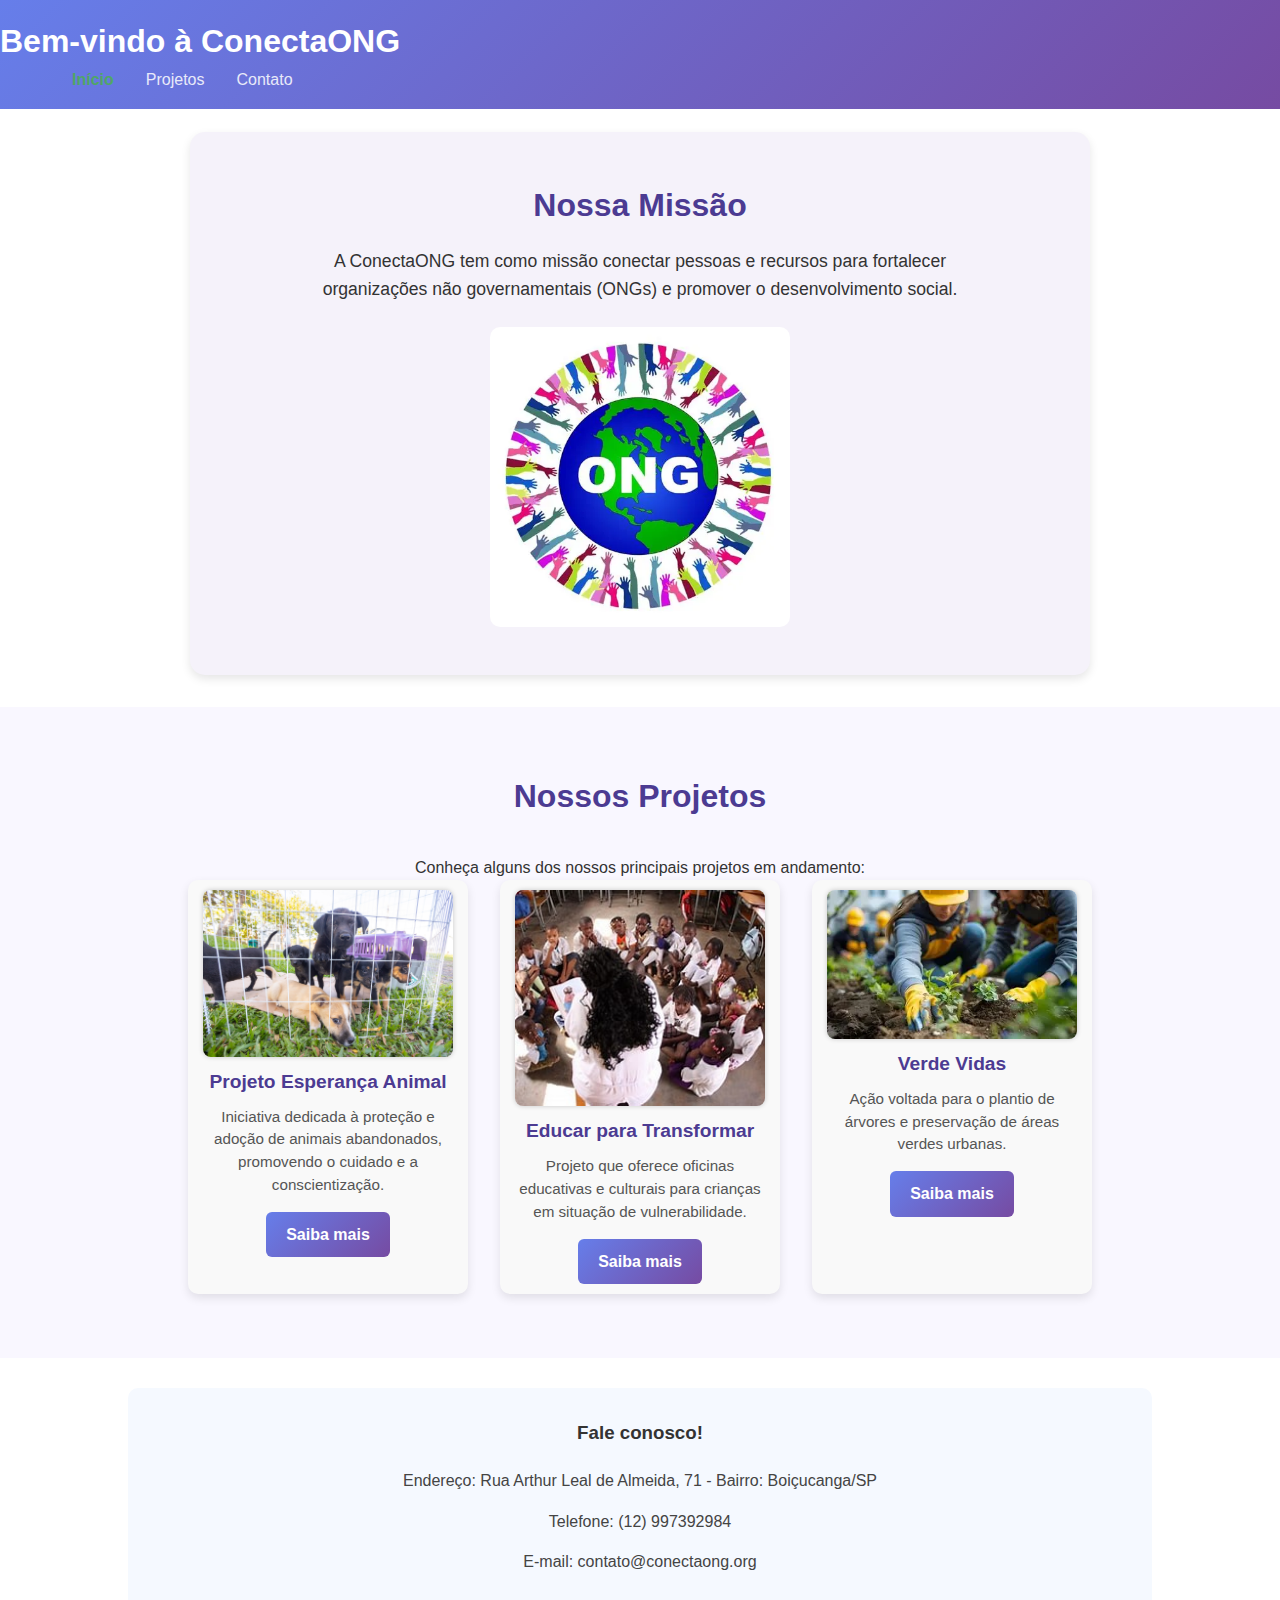
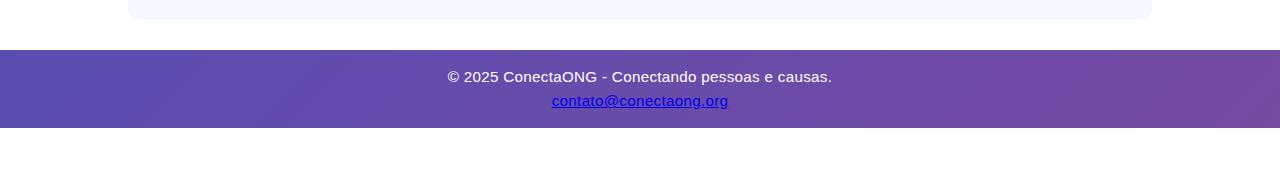
<file: index.html>
<!DOCTYPE html>
<html lang="pt-BR">
<head>
    <meta charset="UTF-8">
    <meta name="viewport" content="width=device-width, initial-scale=1.0">
    <meta name="description" content="ConectaONG conecta pessoas e ONGs em prol de causas sociais, ambientais e educacionais.">
    <meta name="keywords" content="ONG, voluntariado, projetos sociais, meio ambiente, adoção, educação">
    <title>ConectaONG</title>
    <link rel="stylesheet" href="css/style.css">
 </head> 
 <body>
    <header>
        <h1>Bem-vindo à ConectaONG</h1>
        <nav>
            <ul>
                <li><a href="index.html" class="ativo">Início</a></li>
                <li><a href="projeto.html">Projetos</a></li>
                <li><a href="cadastro.html">Contato</a></li>
            </ul>
        </nav> 
    </header>

    <main>
        <section class="missao">
            <h2>Nossa Missão</h2>
            <p>A ConectaONG tem como missão conectar pessoas e recursos para fortalecer organizações não governamentais (ONGs) e promover o desenvolvimento social.</p>
            <img src="imagens/imagem.jpg" alt="ONG em ação" />
        </section>
        
<section class="projetos">
    <h2>Nossos Projetos</h2>
    <p>Conheça alguns dos nossos principais projetos em andamento:</p>
    <div class="projetos-container">
        <div class="projeto">
            <img src="imagens/imagem2.jpg" alt="Projeto 1">
            <h3>Projeto Esperança Animal</h3>
            <p>Iniciativa dedicada à proteção e adoção de animais abandonados, promovendo o cuidado e a conscientização.</p>
            <a href="projeto.html" class="botao">Saiba mais</a>
        </div>

        <div class="projeto">
            <img src="imagens/imagem3.jpg" alt="Projeto 2">
            <h3>Educar para Transformar</h3>
            <p>Projeto que oferece oficinas educativas e culturais para crianças em situação de vulnerabilidade.</p>
            <a href="projeto2.html" class="botao">Saiba mais</a>
        </div>

        <div class="projeto">
            <img src="imagens/imagem4.jpg" alt="Projeto 3">
            <h3>Verde Vidas</h3>
            <p>Ação voltada para o plantio de árvores e preservação de áreas verdes urbanas.</p>
            <a href="projeto3.html" class="botao">Saiba mais</a>
        </div>
    </div>
</section>

        <section class="contato">
              <h3>Fale conosco!</h3>
              <address>
                  <style>
            address {
                font-style: normal;
            }
                  </style>
                 <p> Endereço: Rua Arthur Leal de Almeida, 71 - Bairro: Boiçucanga/SP</p>
                 <p> Telefone: (12) 997392984</p>
                 <p> E-mail: contato@conectaong.org</p>
              </address>
        </section>
    </main>

    <footer>
    <p>© 2025 ConectaONG - Conectando pessoas e causas.</p>
    <p><a href="mailto:contato@conectaong.org">contato@conectaong.org</a></p>
</footer>
<script type="module" src="js/index.js"></script>
 </body>  
 </html>
</file>
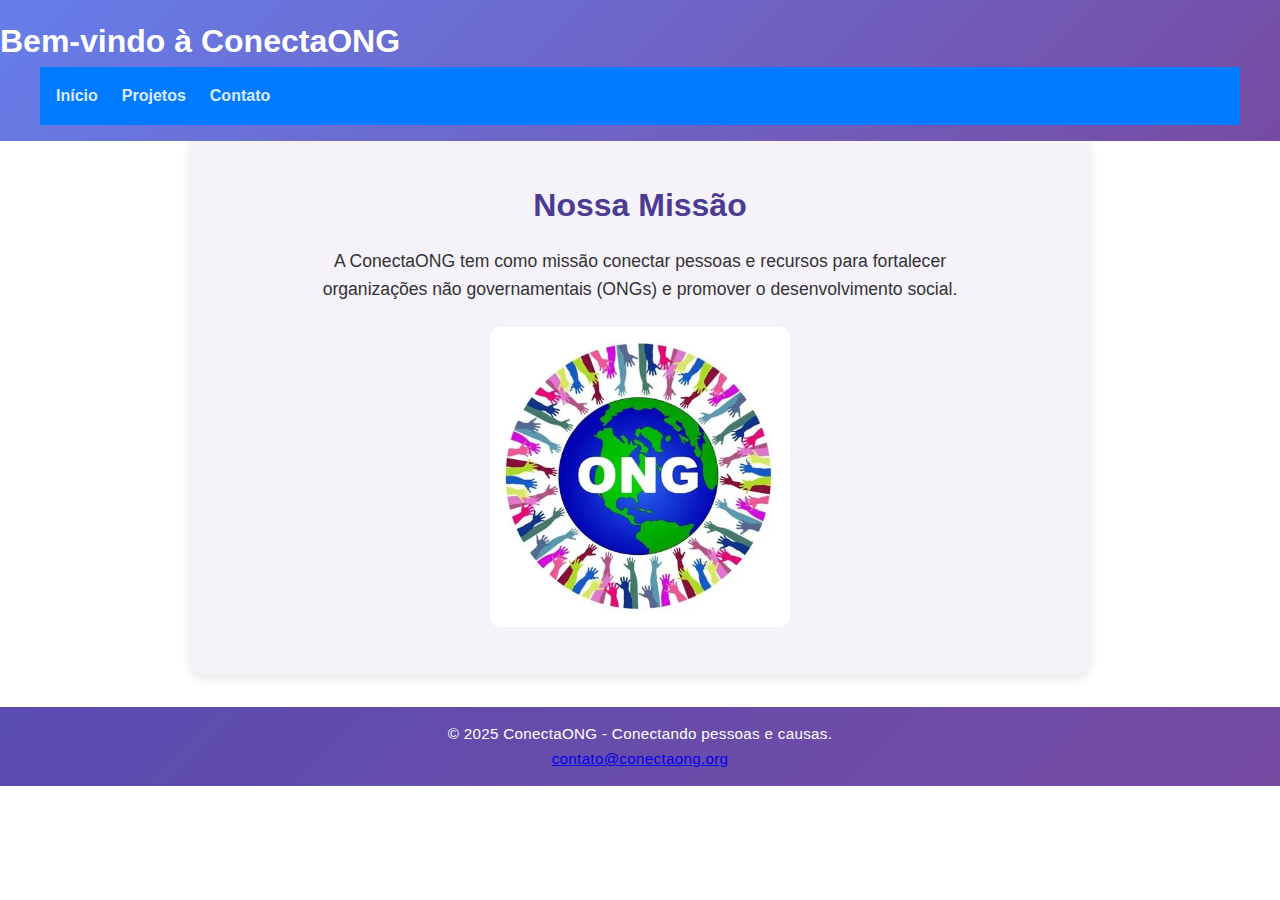
<file: ONG/index.html>
<!DOCTYPE html>
<html lang="pt-BR">
<head>
    <meta charset="UTF-8">
    <meta name="viewport" content="width=device-width, initial-scale=1.0">
    <meta name="description" content="ConectaONG conecta pessoas e ONGs em prol de causas sociais, ambientais e educacionais.">
    <meta name="keywords" content="ONG, voluntariado, projetos sociais, meio ambiente, adoção, educação">
    <title>ConectaONG</title>
    <link rel="stylesheet" href="css/style.css">
 </head> 
 <body>
  <header>
    <h1>Bem-vindo à ConectaONG</h1>
    <nav class="menu">
      <ul class="menu-links" id="menu-links">
        <li><a href="#home">Início</a></li>
        <li class="dropdown">
          <a href="#projetos">Projetos</a>
          <ul class="submenu">
            <li><a href="#projetos">Projeto 1</a></li>
            <li><a href="#projetos">Projeto 2</a></li>
            <li><a href="#projetos">Projeto 3</a></li>
          </ul>
        </li>
        <li><a href="#contato">Contato</a></li>
      </ul>
    </nav>
  </header>

  <main id="app"></main>

  <footer>
    <p>© 2025 ConectaONG - Conectando pessoas e causas.</p>
    <p><a href="mailto:contato@conectaong.org">contato@conectaong.org</a></p>
  </footer>

  <script type="module" src="js/index.js"></script>
</body>
</html>
</file>
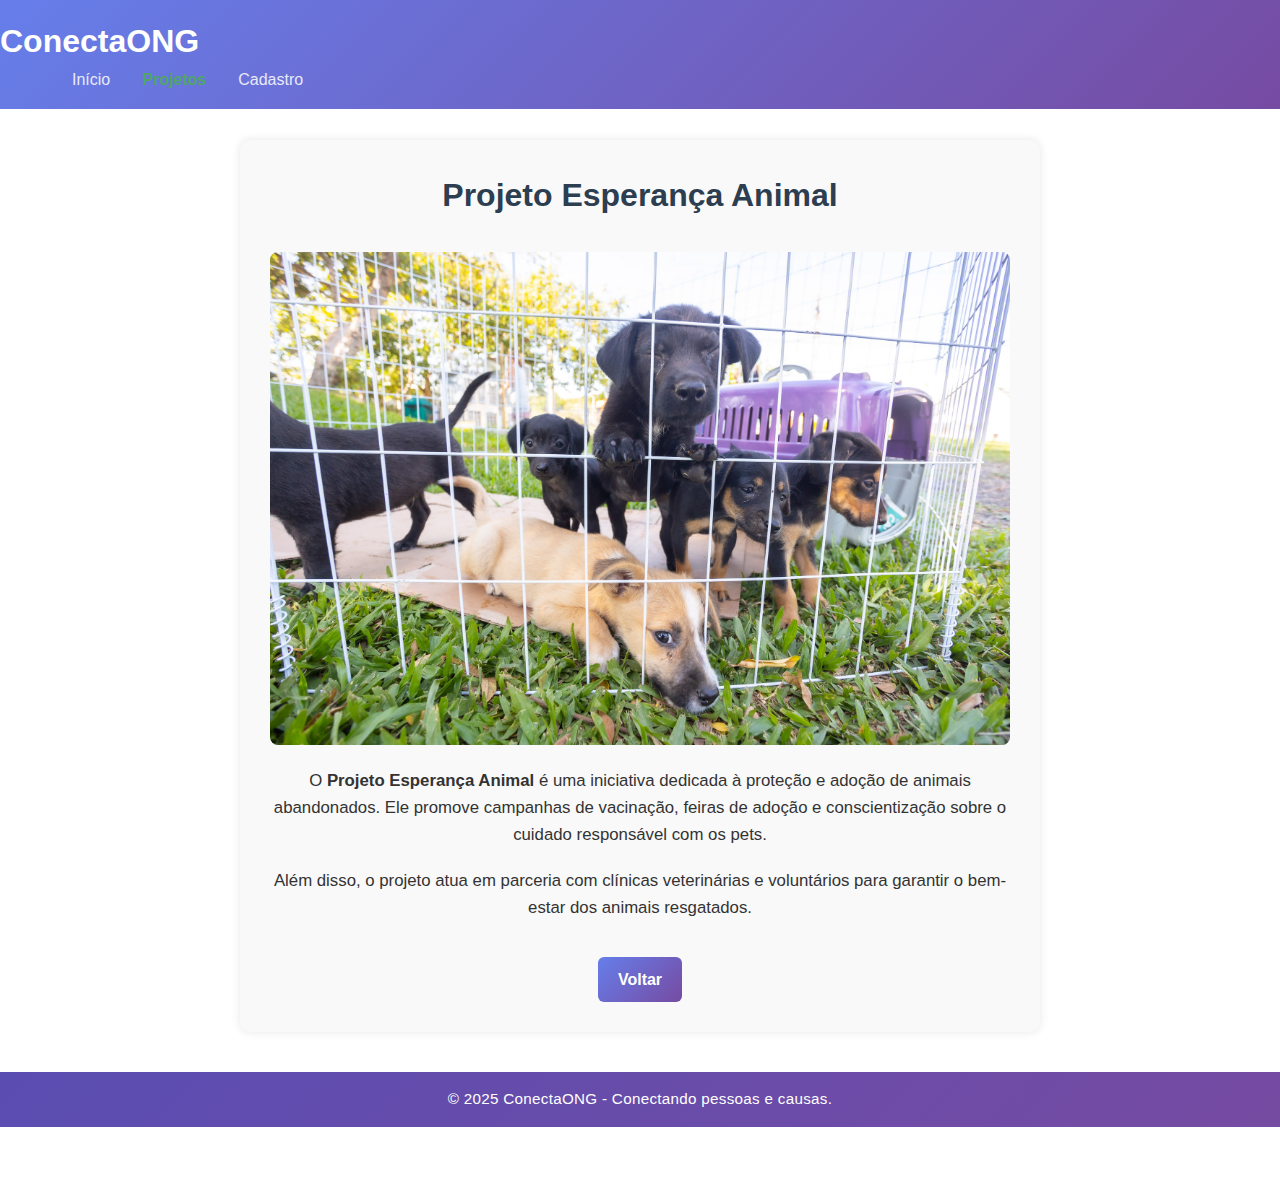
<file: projeto.html>
<!DOCTYPE html>
<html lang="pt-BR">
<head>
    <meta charset="UTF-8">
    <meta name="viewport" content="width=device-width, initial-scale=1.0">
    <meta name="description" content="Projeto Esperança Animal - ConectaONG. Adoção e proteção de animais abandonados com apoio de voluntários e clínicas veterinárias.">
    <meta name="keywords" content="adoção, proteção animal, ConectaONG, Esperança Animal, voluntariado">
    <title>Projeto Esperança Animal | ConectaONG</title>
    <link rel="stylesheet" href="style.css">
</head>
<body>
    <header>
        <h1>ConectaONG</h1>
        <nav>
            <ul>
                <li><a href="index.html">Início</a></li>
                <li><a href="projeto.html" class="ativo">Projetos</a></li>
                <li><a href="cadastro.html">Cadastro</a></li>
            </ul>
        </nav>
    </header>

    <main class="pagina-projeto">
        <h2>Projeto Esperança Animal</h2>
        <img src="imagens/imagem2.jpg" alt="Imagem do Projeto Esperança Animal">
        <p>
            O <strong>Projeto Esperança Animal</strong> é uma iniciativa dedicada à proteção e adoção de animais abandonados. 
            Ele promove campanhas de vacinação, feiras de adoção e conscientização sobre o cuidado responsável com os pets.
        </p>

        <p>
            Além disso, o projeto atua em parceria com clínicas veterinárias e voluntários para garantir o bem-estar dos animais resgatados.
        </p>

        <a href="index.html" class="botao">Voltar</a>
    </main>

    <footer>
        <p>© 2025 ConectaONG - Conectando pessoas e causas.</p>
    </footer>
</body>
</html>
</file>
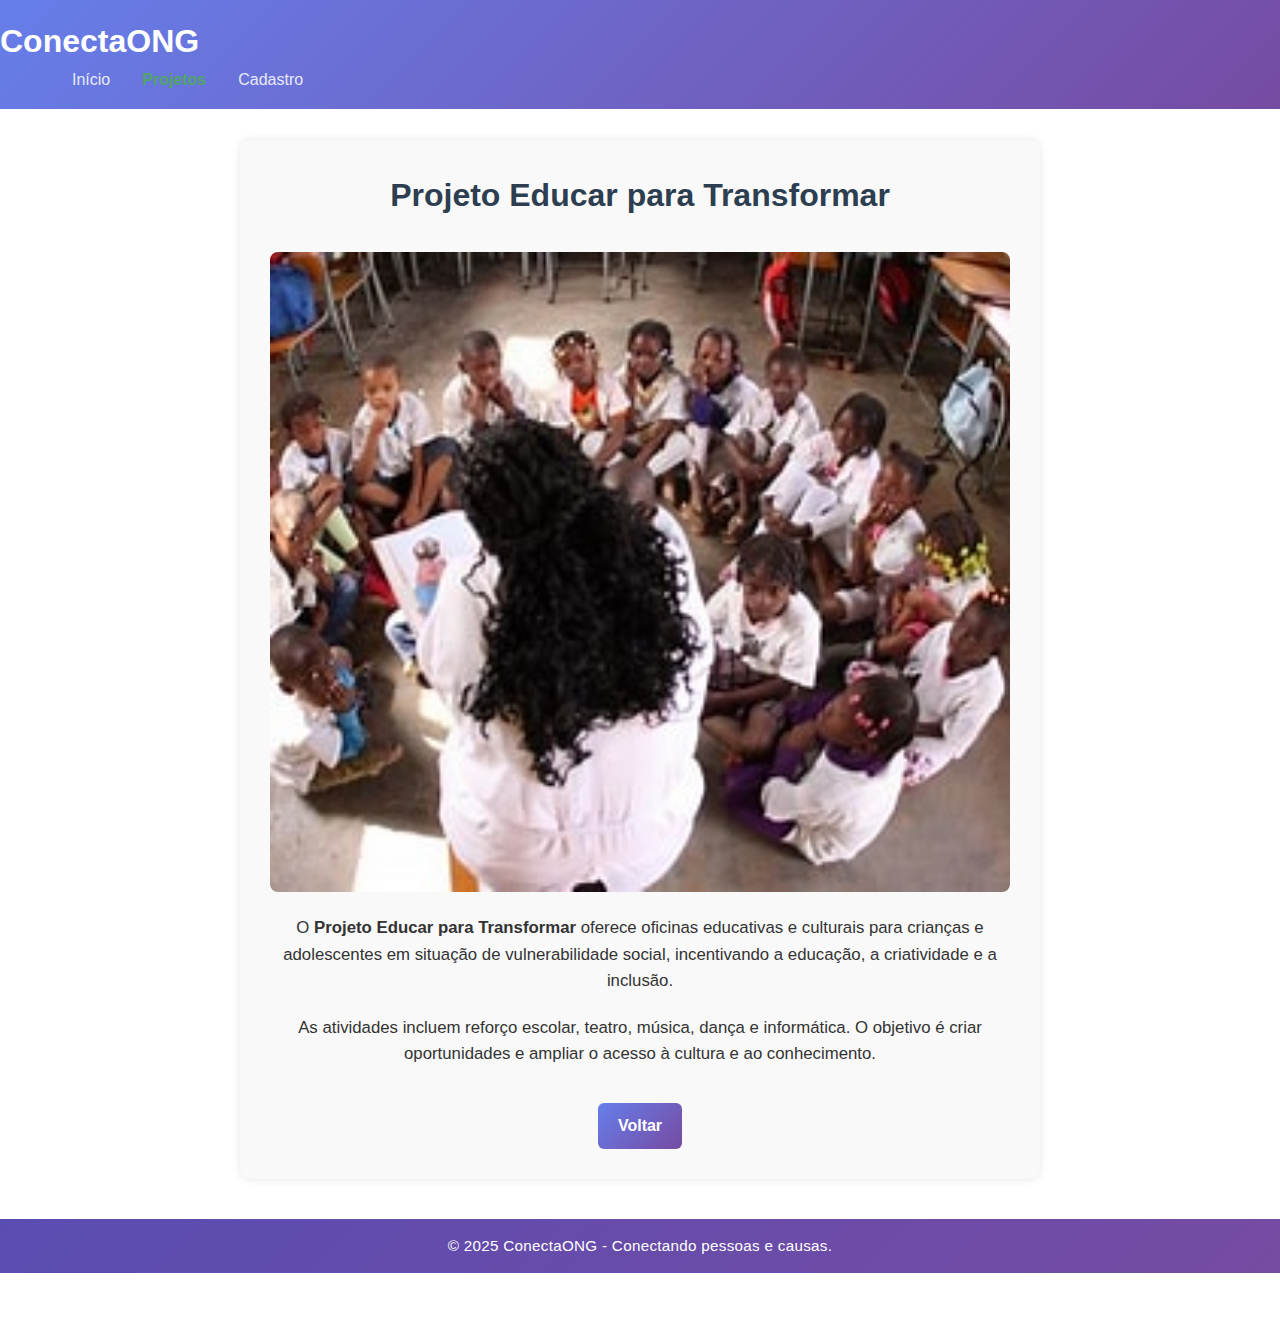
<file: projeto2.html>
<!DOCTYPE html>
<html lang="pt-BR">
<head>
    <meta charset="UTF-8">
    <meta name="viewport" content="width=device-width, initial-scale=1.0">
    <meta name="description" content="Projeto Educar para Transformar - ConectaONG. Oficinas educativas e culturais para crianças e adolescentes em situação de vulnerabilidade.">
    <meta name="keywords" content="educação, inclusão, cultura, oficinas, ConectaONG, vulnerabilidade social">
    <title>Projeto Educar para Transformar | ConectaONG</title>
</head>
    <link rel="stylesheet" href="style.css">
<body>
    <header>
        <h1>ConectaONG</h1>
        <nav>
            <ul>
                <li><a href="index.html">Início</a></li>
                <li><a href="projeto2.html" class="ativo">Projetos</a></li>
                <li><a href="cadastro.html">Cadastro</a></li>
            </ul>
        </nav>
    </header>

    <main class="pagina-projeto">
        <h2>Projeto Educar para Transformar</h2>
        <img src="imagens/imagem3.jpg" alt="Imagem do Projeto Educar para Transformar">
        <p>
            O <strong>Projeto Educar para Transformar</strong> oferece oficinas educativas e culturais 
            para crianças e adolescentes em situação de vulnerabilidade social, incentivando a educação, 
            a criatividade e a inclusão.
        </p>

        <p>
            As atividades incluem reforço escolar, teatro, música, dança e informática. 
            O objetivo é criar oportunidades e ampliar o acesso à cultura e ao conhecimento.
        </p>

        <a href="index.html" class="botao">Voltar</a>
    </main>

    <footer>
        <p>© 2025 ConectaONG - Conectando pessoas e causas.</p>
    </footer>
</body>
</html>
</file>
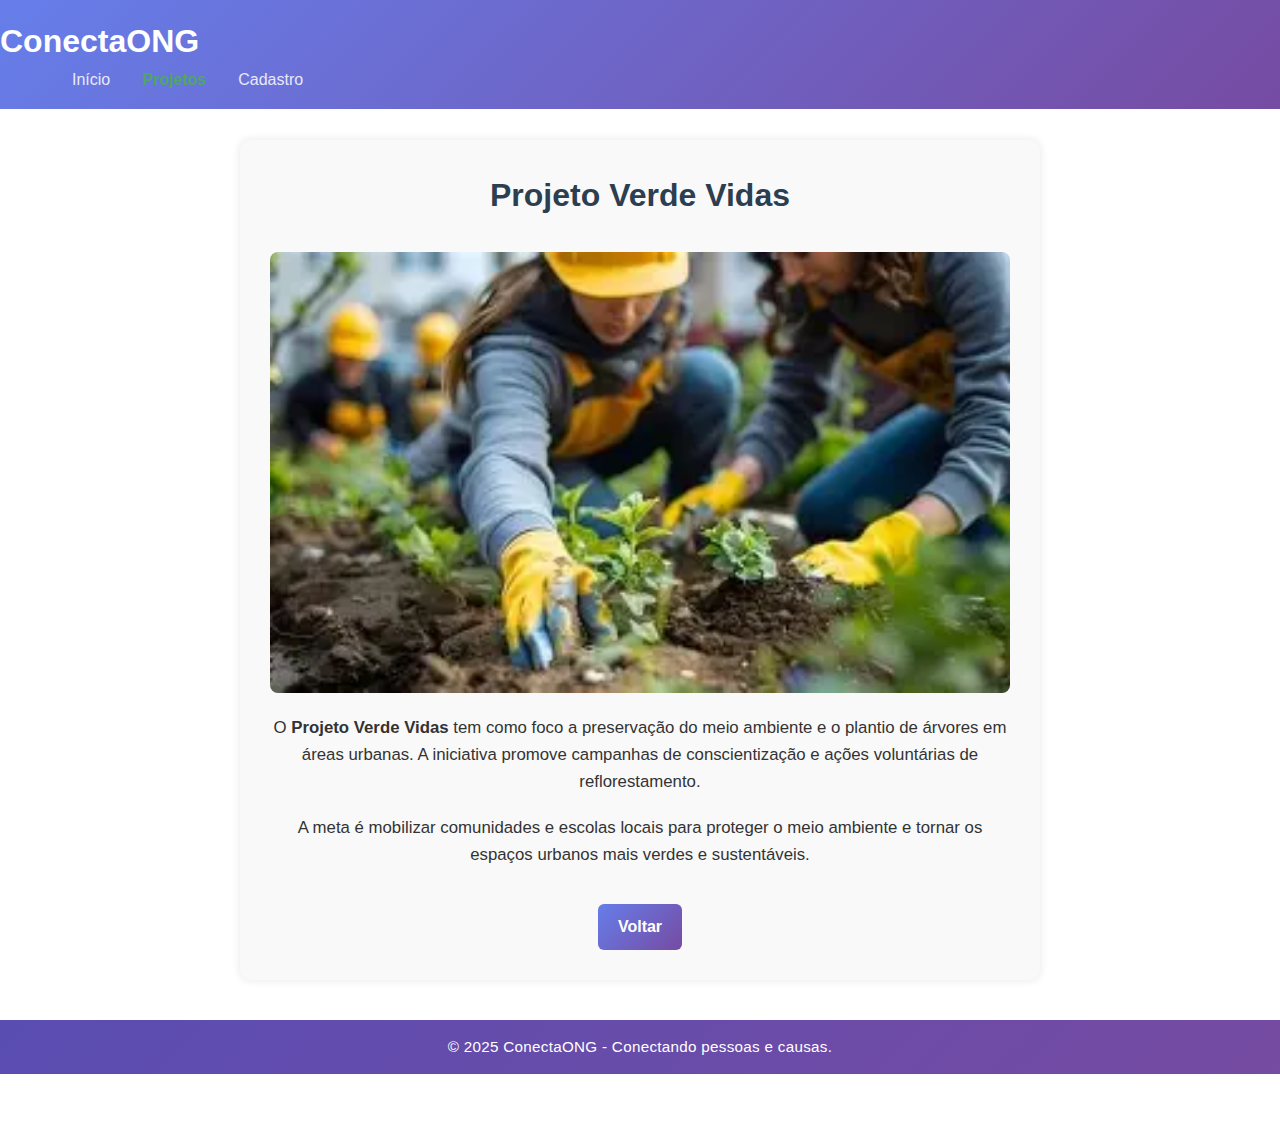
<file: projeto3.html>
<!DOCTYPE html>
<html lang="pt-BR">
<head>
    <meta charset="UTF-8">
    <meta name="viewport" content="width=device-width, initial-scale=1.0">
    <meta name="description" content="Projeto Verde Vidas - ConectaONG. Ações de reflorestamento e preservação do meio ambiente em comunidades locais.">
    <meta name="keywords" content="meio ambiente, reflorestamento, sustentabilidade, ConectaONG, verde, ecologia">
    <title>Projeto Verde Vidas | ConectaONG</title>
</head>
    <link rel="stylesheet" href="style.css"> 
<body>
    <header>
        <h1>ConectaONG</h1>
        <nav>
            <ul>
                <li><a href="index.html">Início</a></li>
                <li><a href="projeto3.html" class="ativo">Projetos</a></li>
                <li><a href="cadastro.html">Cadastro</a></li>
            </ul>
        </nav>
    </header>

    <main class="pagina-projeto">
        <h2>Projeto Verde Vidas</h2>
        <img src="imagens/imagem4.jpg" alt="Imagem do Projeto Verde Vidas">
        <p>
            O <strong>Projeto Verde Vidas</strong> tem como foco a preservação do meio ambiente 
            e o plantio de árvores em áreas urbanas. A iniciativa promove campanhas de conscientização 
            e ações voluntárias de reflorestamento.
        </p>

        <p>
            A meta é mobilizar comunidades e escolas locais para proteger o meio ambiente 
            e tornar os espaços urbanos mais verdes e sustentáveis.
        </p>

        <a href="index.html" class="botao">Voltar</a>
    </main>

    <footer>
        <p>© 2025 ConectaONG - Conectando pessoas e causas.</p>
    </footer>
</body>
</html>
</file>
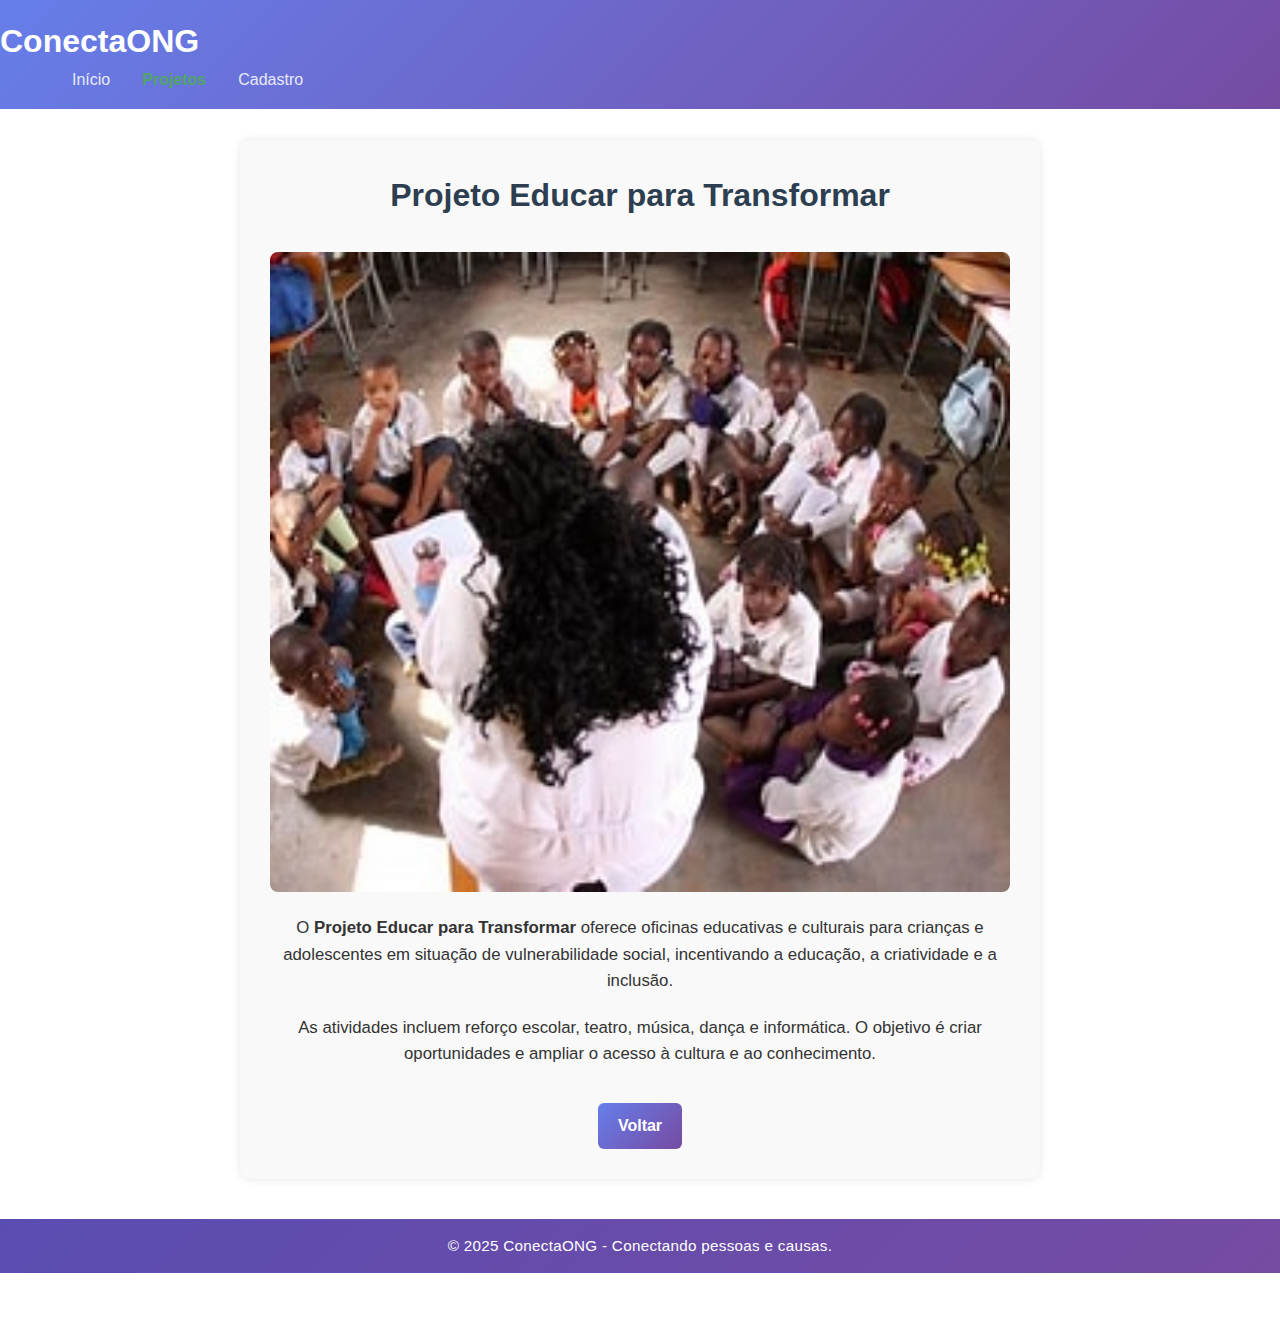
<file: conectaONG/projeto2.html>
<!DOCTYPE html>
<html lang="pt-BR">
<head>
    <meta charset="UTF-8">
    <meta name="viewport" content="width=device-width, initial-scale=1.0">
    <meta name="description" content="Projeto Educar para Transformar - ConectaONG. Oficinas educativas e culturais para crianças e adolescentes em situação de vulnerabilidade.">
    <meta name="keywords" content="educação, inclusão, cultura, oficinas, ConectaONG, vulnerabilidade social">
    <title>Projeto Educar para Transformar | ConectaONG</title>
</head>
    <link rel="stylesheet" href="style.css">
<body>
    <header>
        <h1>ConectaONG</h1>
        <nav>
            <ul>
                <li><a href="index.html">Início</a></li>
                <li><a href="projeto2.html" class="ativo">Projetos</a></li>
                <li><a href="cadastro.html">Cadastro</a></li>
            </ul>
        </nav>
    </header>

    <main class="pagina-projeto">
        <h2>Projeto Educar para Transformar</h2>
        <img src="imagens/imagem3.jpg" alt="Imagem do Projeto Educar para Transformar">
        <p>
            O <strong>Projeto Educar para Transformar</strong> oferece oficinas educativas e culturais 
            para crianças e adolescentes em situação de vulnerabilidade social, incentivando a educação, 
            a criatividade e a inclusão.
        </p>

        <p>
            As atividades incluem reforço escolar, teatro, música, dança e informática. 
            O objetivo é criar oportunidades e ampliar o acesso à cultura e ao conhecimento.
        </p>

        <a href="index.html" class="botao">Voltar</a>
    </main>

    <footer>
        <p>© 2025 ConectaONG - Conectando pessoas e causas.</p>
    </footer>
</body>
</html>
</file>
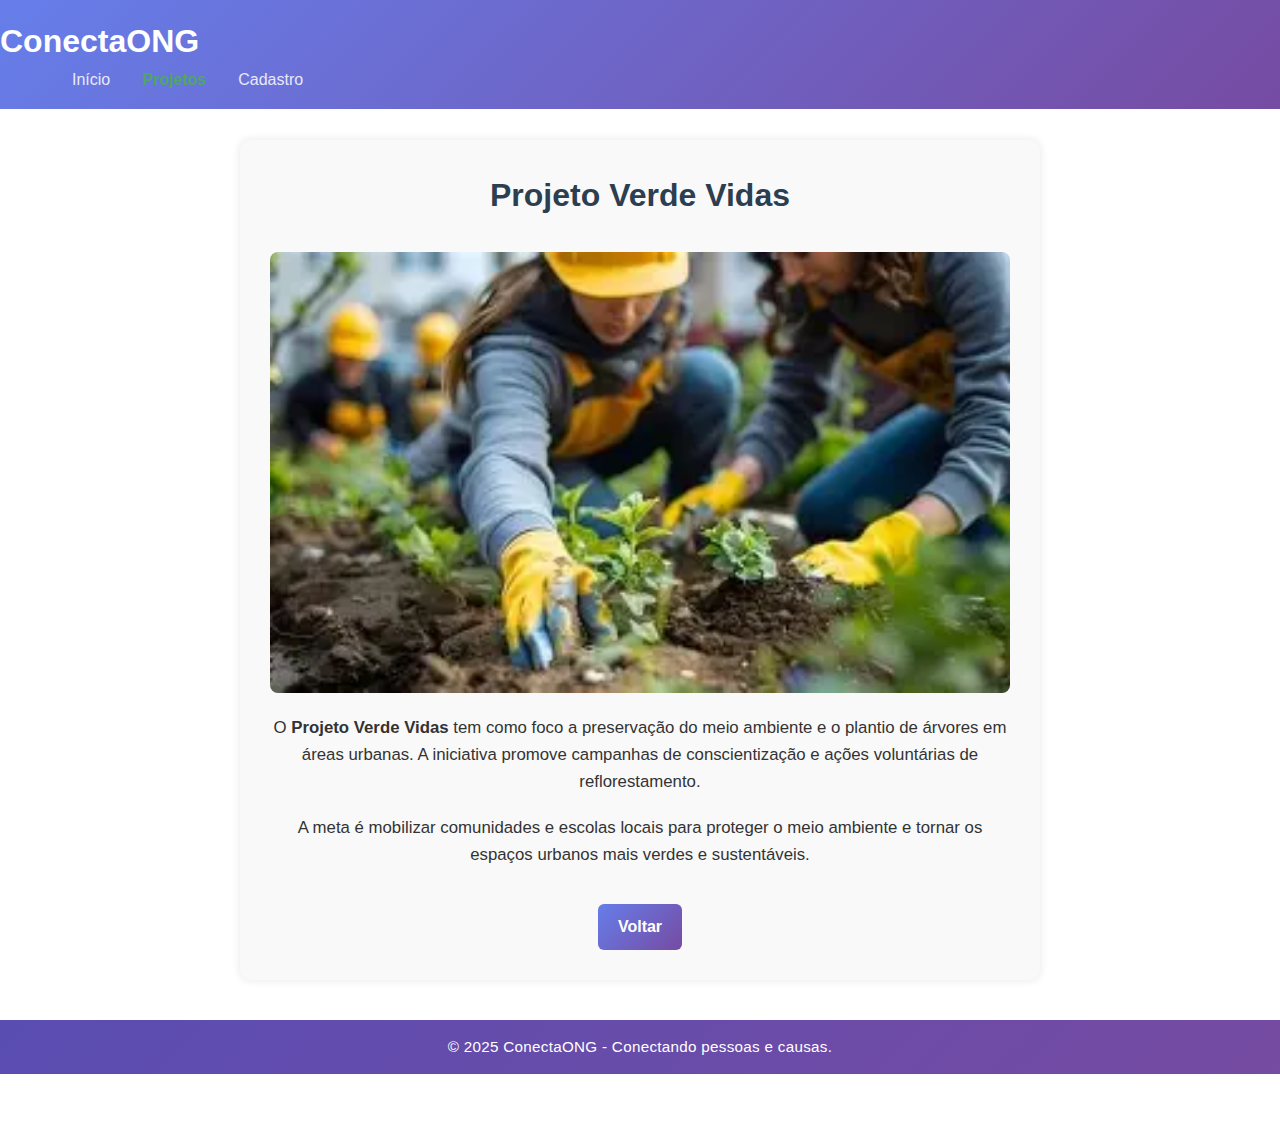
<file: conectaONG/projeto3.html>
<!DOCTYPE html>
<html lang="pt-BR">
<head>
    <meta charset="UTF-8">
    <meta name="viewport" content="width=device-width, initial-scale=1.0">
    <meta name="description" content="Projeto Verde Vidas - ConectaONG. Ações de reflorestamento e preservação do meio ambiente em comunidades locais.">
    <meta name="keywords" content="meio ambiente, reflorestamento, sustentabilidade, ConectaONG, verde, ecologia">
    <title>Projeto Verde Vidas | ConectaONG</title>
</head>
    <link rel="stylesheet" href="style.css"> 
<body>
    <header>
        <h1>ConectaONG</h1>
        <nav>
            <ul>
                <li><a href="index.html">Início</a></li>
                <li><a href="projeto3.html" class="ativo">Projetos</a></li>
                <li><a href="cadastro.html">Cadastro</a></li>
            </ul>
        </nav>
    </header>

    <main class="pagina-projeto">
        <h2>Projeto Verde Vidas</h2>
        <img src="imagens/imagem4.jpg" alt="Imagem do Projeto Verde Vidas">
        <p>
            O <strong>Projeto Verde Vidas</strong> tem como foco a preservação do meio ambiente 
            e o plantio de árvores em áreas urbanas. A iniciativa promove campanhas de conscientização 
            e ações voluntárias de reflorestamento.
        </p>

        <p>
            A meta é mobilizar comunidades e escolas locais para proteger o meio ambiente 
            e tornar os espaços urbanos mais verdes e sustentáveis.
        </p>

        <a href="index.html" class="botao">Voltar</a>
    </main>

    <footer>
        <p>© 2025 ConectaONG - Conectando pessoas e causas.</p>
    </footer>
</body>
</html>
</file>
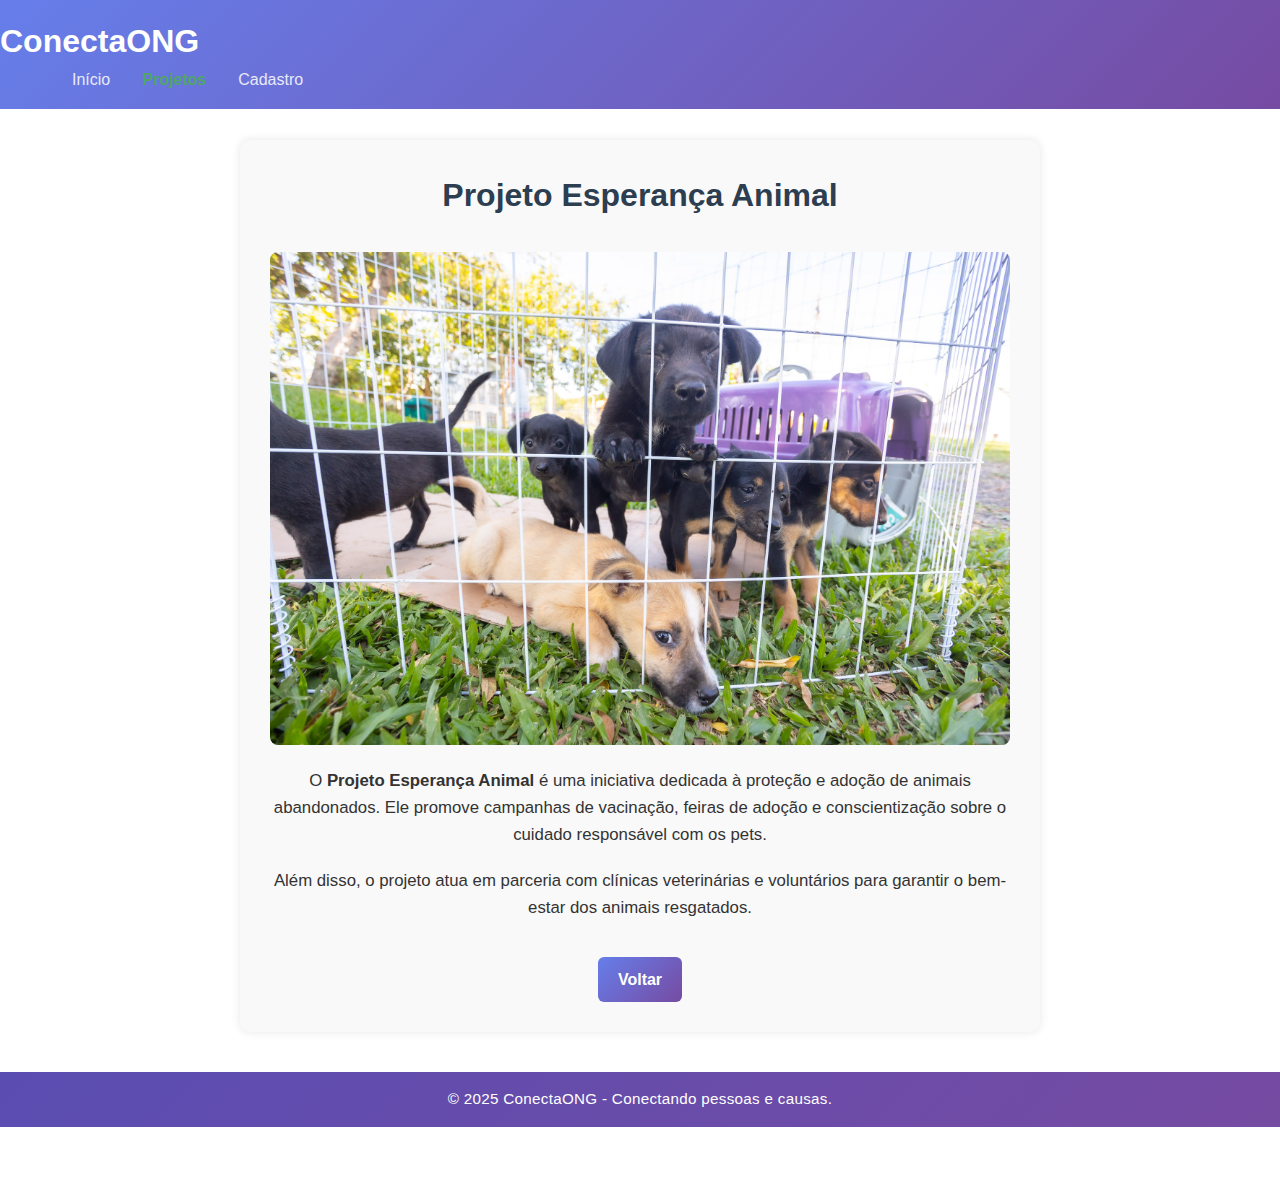
<file: ONG/projeto.html>
<!DOCTYPE html>
<html lang="pt-BR">
<head>
    <meta charset="UTF-8">
    <meta name="viewport" content="width=device-width, initial-scale=1.0">
    <meta name="description" content="Projeto Esperança Animal - ConectaONG. Adoção e proteção de animais abandonados com apoio de voluntários e clínicas veterinárias.">
    <meta name="keywords" content="adoção, proteção animal, ConectaONG, Esperança Animal, voluntariado">
    <title>Projeto Esperança Animal | ConectaONG</title>
    <link rel="stylesheet" href="css/style.css">
</head>
<body>
    <header>
        <h1>ConectaONG</h1>
        <nav>
            <ul>
                <li><a href="index.html">Início</a></li>
                <li><a href="projeto.html" class="ativo">Projetos</a></li>
                <li><a href="cadastro.html">Cadastro</a></li>
            </ul>
        </nav>
    </header>

    <main class="pagina-projeto">
        <h2>Projeto Esperança Animal</h2>
        <img src="imagens/imagem2.jpg" alt="Imagem do Projeto Esperança Animal">
        <p>
            O <strong>Projeto Esperança Animal</strong> é uma iniciativa dedicada à proteção e adoção de animais abandonados. 
            Ele promove campanhas de vacinação, feiras de adoção e conscientização sobre o cuidado responsável com os pets.
        </p>

        <p>
            Além disso, o projeto atua em parceria com clínicas veterinárias e voluntários para garantir o bem-estar dos animais resgatados.
        </p>

        <a href="index.html" class="botao">Voltar</a>
    </main>

    <footer>
        <p>© 2025 ConectaONG - Conectando pessoas e causas.</p>
    </footer>
</body>
</html>
</file>
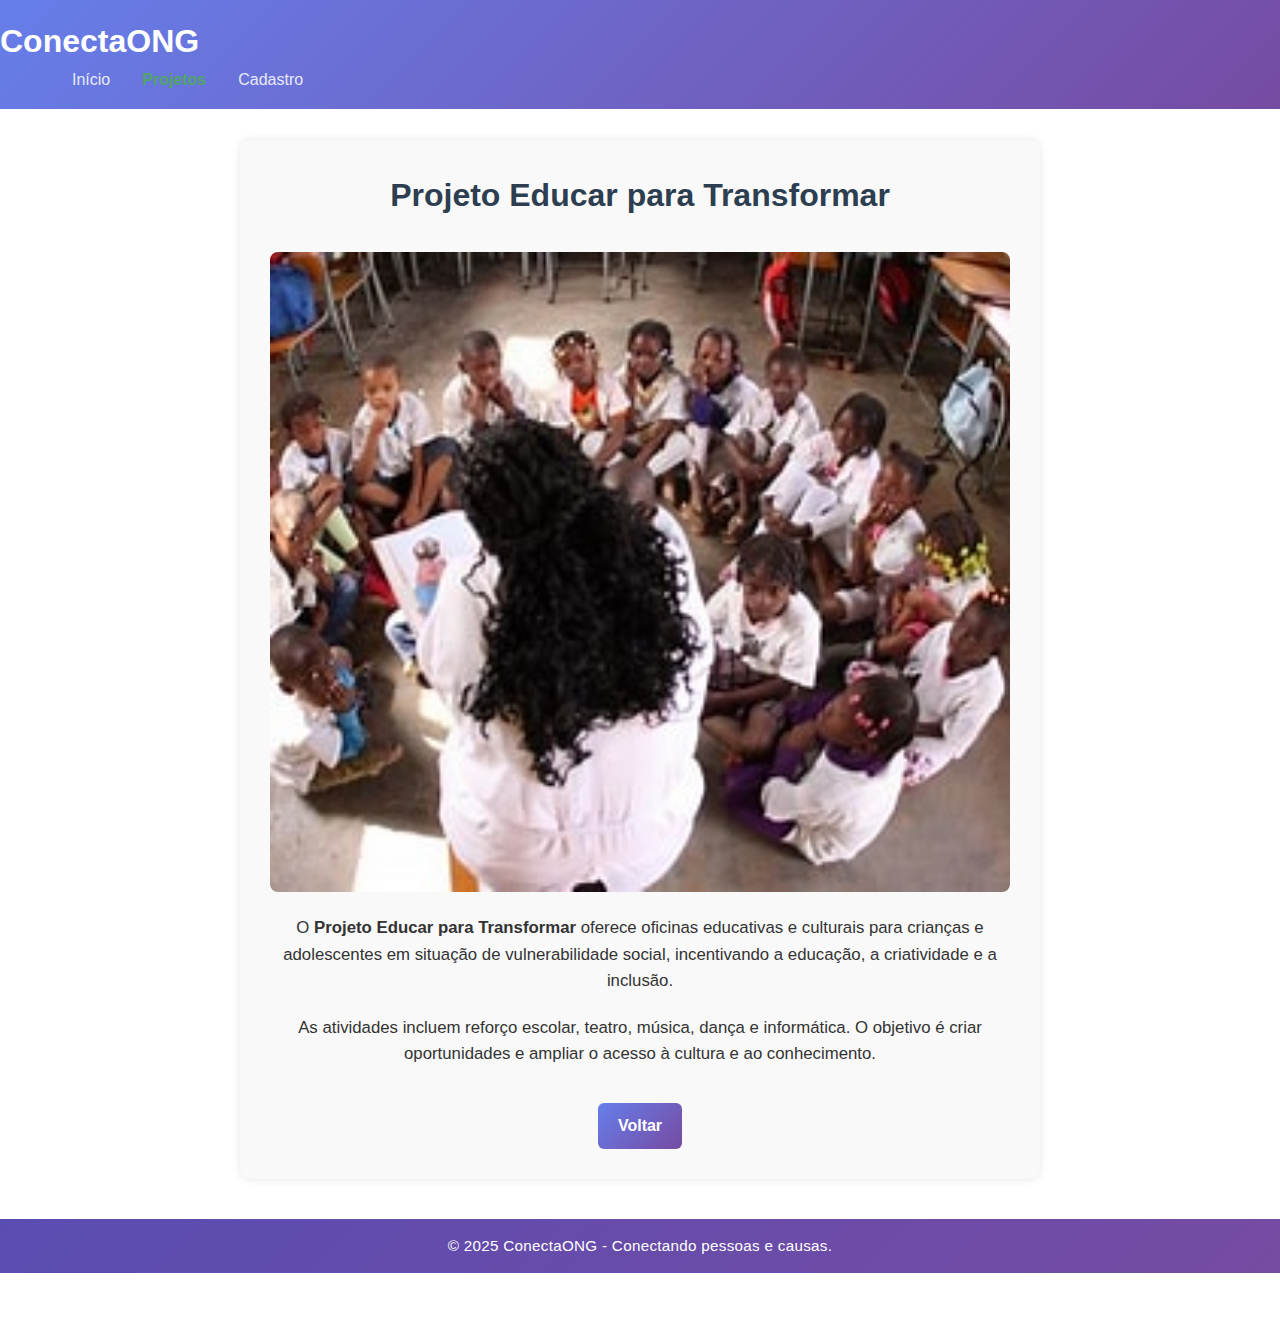
<file: ONG/projeto2.html>
<!DOCTYPE html>
<html lang="pt-BR">
<head>
    <meta charset="UTF-8">
    <meta name="viewport" content="width=device-width, initial-scale=1.0">
    <meta name="description" content="Projeto Educar para Transformar - ConectaONG. Oficinas educativas e culturais para crianças e adolescentes em situação de vulnerabilidade.">
    <meta name="keywords" content="educação, inclusão, cultura, oficinas, ConectaONG, vulnerabilidade social">
    <title>Projeto Educar para Transformar | ConectaONG</title>
</head>
    <link rel="stylesheet" href="css/style.css">
<body>
    <header>
        <h1>ConectaONG</h1>
        <nav>
            <ul>
                <li><a href="index.html">Início</a></li>
                <li><a href="projeto2.html" class="ativo">Projetos</a></li>
                <li><a href="cadastro.html">Cadastro</a></li>
            </ul>
        </nav>
    </header>

    <main class="pagina-projeto">
        <h2>Projeto Educar para Transformar</h2>
        <img src="imagens/imagem3.jpg" alt="Imagem do Projeto Educar para Transformar">
        <p>
            O <strong>Projeto Educar para Transformar</strong> oferece oficinas educativas e culturais 
            para crianças e adolescentes em situação de vulnerabilidade social, incentivando a educação, 
            a criatividade e a inclusão.
        </p>

        <p>
            As atividades incluem reforço escolar, teatro, música, dança e informática. 
            O objetivo é criar oportunidades e ampliar o acesso à cultura e ao conhecimento.
        </p>

        <a href="index.html" class="botao">Voltar</a>
    </main>

    <footer>
        <p>© 2025 ConectaONG - Conectando pessoas e causas.</p>
    </footer>
</body>
</html>
</file>
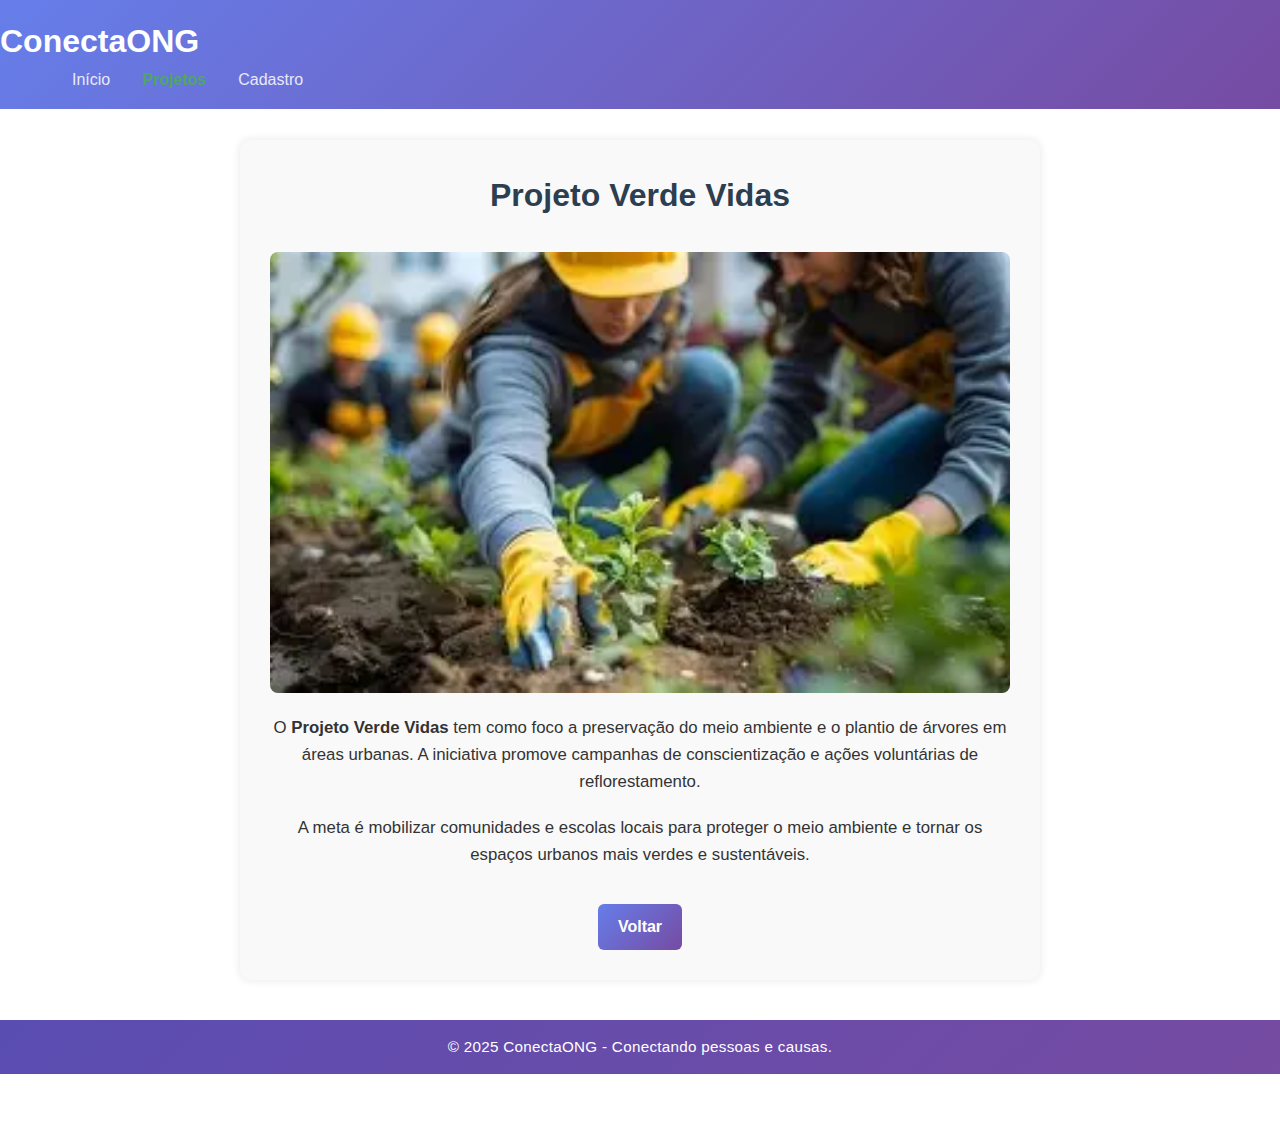
<file: ONG/projeto3.html>
<!DOCTYPE html>
<html lang="pt-BR">
<head>
    <meta charset="UTF-8">
    <meta name="viewport" content="width=device-width, initial-scale=1.0">
    <meta name="description" content="Projeto Verde Vidas - ConectaONG. Ações de reflorestamento e preservação do meio ambiente em comunidades locais.">
    <meta name="keywords" content="meio ambiente, reflorestamento, sustentabilidade, ConectaONG, verde, ecologia">
    <title>Projeto Verde Vidas | ConectaONG</title>
</head>
    <link rel="stylesheet" href="css/style.css"> 
<body>
    <header>
        <h1>ConectaONG</h1>
        <nav>
            <ul>
                <li><a href="index.html">Início</a></li>
                <li><a href="projeto3.html" class="ativo">Projetos</a></li>
                <li><a href="cadastro.html">Cadastro</a></li>
            </ul>
        </nav>
    </header>

    <main class="pagina-projeto">
        <h2>Projeto Verde Vidas</h2>
        <img src="imagens/imagem4.jpg" alt="Imagem do Projeto Verde Vidas">
        <p>
            O <strong>Projeto Verde Vidas</strong> tem como foco a preservação do meio ambiente 
            e o plantio de árvores em áreas urbanas. A iniciativa promove campanhas de conscientização 
            e ações voluntárias de reflorestamento.
        </p>

        <p>
            A meta é mobilizar comunidades e escolas locais para proteger o meio ambiente 
            e tornar os espaços urbanos mais verdes e sustentáveis.
        </p>

        <a href="index.html" class="botao">Voltar</a>
    </main>

    <footer>
        <p>© 2025 ConectaONG - Conectando pessoas e causas.</p>
    </footer>
</body>
</html>
</file>
<file: css/style.css>
/* ===========================
   Reset e configurações iniciais
   =========================== */
* {
    margin: 0;
    padding: 0;
    box-sizing: border-box;
}

/* ===========================
   Corpo
   =========================== */
body {
    font-family: 'Segoe UI', Tahoma, Geneva, Verdana, sans-serif;
    line-height: 1.6;
    color: #333;
    padding-top: 100px; /* Adiciona espaço para o cabeçalho fixo */
    margin-bottom: 50px;
}

/* ===========================
   Cabeçalho e Navegação
   =========================== */
header {
    background: linear-gradient(135deg, #667eea 0%, #764ba2 100%);
    color: white;
    padding: 1rem 0;
    position: fixed;
    top: 0;
    width: 100%;
    z-index: 1000;
}

nav {
    max-width: 1200px;
    margin: 0 auto;
    display: flex;
    justify-content: space-between;
    align-items: center;
    padding: 0 2rem;
}

nav ul {
    display: flex;
    list-style: none;
    gap: 2rem;
}

nav a {
    color: white;
    text-decoration: none;
    font-weight: 500;
    opacity: 0.85;
    transition: opacity 0.3s;
}

nav a:hover,
nav a:active {
    opacity: 1;
    font-weight: bold;
}

.logo {
    font-size: 1.5rem;
    font-weight: bolder;
}

/* ===========================
   Hero Section
   =========================== */
.hero {
    background: linear-gradient(rgba(0, 0, 0, 0.5), rgba(0, 0, 0, 0.5)),
                url('./imagem.jpg') center/cover no-repeat;
    height: auto;
    display: flex;
    align-items: center;
    justify-content: center;
    color: white;
    text-align: center;
    padding: 4rem 1rem;
}

.hero h1 {
    font-size: 3.5rem;
    margin-bottom: 1rem;
    text-shadow: 2px 2px 4px rgba(0, 0, 0, 0.3);
}

.hero-content,
.signup-section {
    max-width: 800px;
    width: 90%;
    margin: 0 auto;
    padding: 2rem;
    animation: fadeInUp 1s ease-in-out;
}

/* ===========================
   Botões de chamada (CTA)
   =========================== */
.cta-buttons {
    display: flex;
    gap: 1.5rem;
    justify-content: center;
    align-items: center;
    flex-wrap: wrap;
    margin-top: 2rem;
}

/* ===========================
   Formulário
   =========================== */
form fieldset {
    border: 1px solid #ccc;
    border-radius: 8px;
    padding: 1.5rem;
    margin-bottom: 1.5rem;
}

form legend {
    font-weight: bold;
    padding: 0 0.5rem;
}

/* =========================
   Seção Nossa Missão
========================= */
.missao {
    display: flex;
    flex-direction: column; /* empilha no mobile */
    align-items: center;
    justify-content: center;
    text-align: center;
    padding: 3rem 1rem;
}

.missao img {
    max-width: 300px;
    height: auto;
    margin-top: 1.5rem;
    border-radius: 10px;
}

.projetos {
    background-color: #f9f7ff;
    padding: 4rem 2rem;
    text-align: center;
}

.projetos h2 {
    color: #4c3b92;
    font-size: 2rem;
    margin-bottom: 2rem;
}

.botao {
    display: inline-block;
    background: linear-gradient(135deg, #667eea, #764ba2);
    color: white;
    text-decoration: none;
    font-weight: 600;
    padding: 0.6rem 1.2rem;
    border-radius: 8px;
    margin-top: 1rem;
    transition: all 0.3s ease;
}

.botao:hover {
    background: linear-gradient(135deg, #5a6fd1, #653c91);
    transform: translateY(-3px);
    box-shadow: 0 4px 10px rgba(0, 0, 0, 0.2);
}

/* container principal */
.projetos-container {
    display: flex;
    flex-wrap: wrap;
    justify-content: center;
    gap: 2rem;
}

/* cada card */
.projeto {
    background-color: #fff;
    border-radius: 12px;
    box-shadow: 0 4px 10px rgba(0, 0, 0, 0.1);
    padding: 1.5rem;
    width: 300px;              /* todos terão a mesma largura */
    display: flex;
    flex-direction: column;
    align-items: center;
    text-align: center;
    transition: transform 0.3s ease, box-shadow 0.3s ease;
}

/* efeito de hover */
.projeto:hover {
    transform: translateY(-8px);
    box-shadow: 0 6px 15px rgba(0, 0, 0, 0.15);
}

/* imagem */
.projeto img {
    width: 100%;              /* ocupa toda a largura do card */
    height: 180px;            /* todas com mesma altura */
    object-fit: cover;        /* corta e ajusta sem distorcer */
    border-radius: 10px;
    margin-bottom: 1rem;
}

/* título */
.projeto h3 {
    color: #4c3b92;
    font-size: 1.2rem;
    margin-bottom: 0.5rem;
}

/* texto */
.projeto p {
    color: #555;
    font-size: 0.95rem;
    line-height: 1.5;
}
/* ===========================
   Rodapé
   =========================== */
footer {
    background-color: #764ba2;
    color: white;
    text-align: center;
    padding: 10px;
    margin-top: 30px;
}



/* ===========================
   Animações
   =========================== */
@keyframes fadeInUp {
    from {
        opacity: 0;
        transform: translateY(30px);
    }
    to {
        opacity: 1;
        transform: translateY(0);
    }
}

/* ===========================
   Responsividade (mobile)
   =========================== */
@media (max-width: 768px) {
    nav ul {
        flex-direction: column;
        gap: 1rem;
    }
    .projetos-container {
        flex-direction: column;
        align-items: center;
    }

    .hero-content,
    .signup-section {
        width: 100%;
        padding: 1rem;
    }

    header {
        text-align: center;
    }

    .cta-buttons {
        flex-direction: column;
    }

    .projetos-container {
    flex-direction: column;
    align-items: center;
}
}

.missao {
    background-color: #f5f2fa;          /*  tom suave que combina com o cabeçalho */
    border-radius: 15px;                /* bordas arredondadas */
    box-shadow: 0 4px 10px rgba(0, 0, 0, 0.1); /* sombra leve */
    padding: 3rem 2rem;
    margin: 2rem auto;
    width: 90%;
    max-width: 900px;
    text-align: center;
    display: flex;
    flex-direction: column;
    align-items: center;
    animation: fadeInUp 1s ease-in-out;
}

.missao h2 {
    color: #4c3b92;                    /* tom complementar ao cabeçalho */
    font-size: 2rem;
    margin-bottom: 1rem;
}

.missao p {
    color: #333;
    font-size: 1.1rem;
    line-height: 1.6;
    max-width: 700px;
}

.missao img {
    max-width: 300px;
    height: auto;
    margin-top: 1.5rem;
    border-radius: 10px;
}

.pagina-projeto {
    max-width: 900px;
    margin: 6rem auto 3rem auto;
    padding: 2rem;
    background-color: #f9f7ff;
    border-radius: 15px;
    box-shadow: 0 4px 10px rgba(0, 0, 0, 0.1);
    text-align: center;
    animation: fadeInUp 1s ease-in-out;
}

.pagina-projeto h2 {
    color: #4c3b92;
    margin-bottom: 1rem;
    font-size: 2rem;
}

.pagina-projeto img {
    max-width: 100%;
    border-radius: 12px;
    margin: 1rem 0;
}

.pagina-projeto p {
    color: #333;
    line-height: 1.7;
    margin-bottom: 1.2rem;
    font-size: 1.05rem;
}

.pagina-projeto .botao {
    margin-top: 1rem;       
    display: inline-block;  
    text-align: center;  
}

nav a.ativo {
    font-weight: bold;
    color: #f8faf8;
}

footer {
    background: linear-gradient(135deg, #5a4db2, #764ba2);
    color: #ffffff;
    text-align: center;
    padding: 15px;
    margin-top: 30px;
    font-size: 0.95rem;
    letter-spacing: 0.3px;
    font-weight: 500;
}

@media (max-width: 768px) {
    .projetos-container {
        display: flex;
        flex-direction: column;
        align-items: center;
    }

    nav ul {
        flex-direction: column;
        align-items: center;
    }

    nav li {
        margin-bottom: 10px;
    }

    button[type="submit"] {
    font-size: 15px;
    padding: 10px;
}

}

nav a.ativo {
    font-weight: bold;
    color: #4CAF50;
}

nav a.ativo:hover {
    text-decoration: underline;
    transition: 0.3s ease-in-out;
}

.pagina-projeto {
    max-width: 800px;
    margin: 40px auto;
    background-color: #f9f9f9;
    padding: 30px;
    border-radius: 10px;
    box-shadow: 0 0 10px rgba(0,0,0,0.1);
}

.pagina-projeto img:hover {
    transform: scale(1.03);
    transition: transform 0.3s ease;
}

.pagina-projeto h2 {
    color: #2c3e50;
    margin-bottom: 15px;
    text-align: center;
}

.pagina-projeto img {
    width: 100%;
    border-radius: 8px;
    margin-bottom: 15px;
}

.pagina-projeto p {
    line-height: 1.6;
    color: #333;
}

.botao {
    display: inline-block;
    background-color: #4CAF50;
    color: white;
    text-decoration: none;
    padding: 10px 20px;
    border-radius: 6px;
    margin-top: 15px;
}

.botao:hover {
    background-color: #45a049;
}

/* ======= FORMULÁRIO DE CADASTRO ======= */
.signup-section {
    max-width: 600px;
    margin: 40px auto;
    background-color: #f7f7f7;
    padding: 30px;
    border-radius: 10px;
    box-shadow: 0 0 10px rgba(0,0,0,0.1);
}

.signup-section h2 {
    text-align: center;
    color: #2c3e50;
    margin-bottom: 20px;
}

.form-group {
    margin-bottom: 15px;
}

.form-group label {
    display: block;
    font-weight: bold;
    color: #333;
    margin-bottom: 5px;
}

.form-group input,
.form-group select {
    width: 100%;
    padding: 10px;
    border: 1px solid #ccc;
    border-radius: 6px;
    font-size: 15px;
}

button[type="submit"] {
    background-color: #4CAF50;
    color: white;
    padding: 12px 20px;
    border: none;
    border-radius: 6px;
    font-size: 16px;
    cursor: pointer;
    width: 100%;
}

button[type="submit"]:hover {
    background-color: #45a049;
}

/* ===== MENU PRINCIPAL ===== */
.menu {
  display: flex;
  justify-content: space-between;
  align-items: center;
  background-color: #007bff; /* Azul */
  padding: 16px;
}

.logo {
  color: white;
  font-weight: bold;
  font-size: 1.3rem;
}

/* Links principais */
.menu-links {
  list-style: none;
  display: flex;
  gap: 24px;
  margin: 0;
  padding: 0;
}

.menu-links a {
  text-decoration: none;
  color: white;
  font-weight: 600;
  transition: 0.3s;
}

.menu-links a:hover {
  color: #ffd700; /* Dourado no hover */
}

/* ===== SUBMENU (dropdown) ===== */
.submenu {
  display: none;
  position: absolute;
  background-color: white;
  padding: 10px;
  border-radius: 8px;
  box-shadow: 0 2px 6px rgba(0, 0, 0, 0.2);
  list-style: none;
}

.submenu li {
  margin-bottom: 6px;
}

.submenu a {
  color: #007bff;
  font-weight: 500;
}

.dropdown:hover .submenu {
  display: block;
}

/* ===== ÍCONE HAMBÚRGUER ===== */
.hamburger {
  display: none;
  font-size: 24px;
  color: white;
  cursor: pointer;
}

/* ===== RESPONSIVIDADE ===== */
@media (max-width: 768px) {
  .menu-links {
    display: none;
    flex-direction: column;
    position: absolute;
    top: 60px;
    right: 10px;
    background-color: #007bff;
    padding: 10px;
    border-radius: 8px;
  }

  .menu-links.active {
    display: flex;
  }

  .hamburger {
    display: block;
  }

  .submenu {
    position: static;
    box-shadow: none;
    background-color: transparent;
  }

  .submenu a {
    color: white;
  }
}

/* ===== MENU PRINCIPAL ===== */
.menu {
  display: flex;
  justify-content: space-between;
  align-items: center;
  background-color: #007bff;
  padding: 16px;
}

.logo {
  color: white;
  font-weight: bold;
  font-size: 1.3rem;
}

/* Links principais */
.menu-links {
  list-style: none;
  display: flex;
  gap: 24px;
  margin: 0;
  padding: 0;
}

.menu-links a {
  text-decoration: none;
  color: white;
  font-weight: 600;
  transition: 0.3s;
}

.menu-links a:hover {
  color: #ffd700; /* dourado */
}

/* ===== SUBMENU (dropdown) ===== */
.submenu {
  display: none;
  position: absolute;
  background-color: white;
  padding: 10px;
  border-radius: 8px;
  box-shadow: 0 2px 6px rgba(0, 0, 0, 0.2);
  list-style: none;
}

.dropdown:hover .submenu {
  display: block;
}

.submenu a {
  color: #007bff;
}

/* ===== ÍCONE HAMBÚRGUER ===== */
.hamburger {
  display: none;
  font-size: 24px;
  color: white;
  cursor: pointer;
}

/* ===== MENU RESPONSIVO ===== */
@media (max-width: 768px) {
  .menu-links {
    display: none;
    flex-direction: column;
    position: absolute;
    top: 60px;
    right: 10px;
    background-color: #007bff;
    padding: 10px;
    border-radius: 8px;
  }

  .menu-links.active {
    display: flex;
  }

  .hamburger {
    display: block;
  }

  .submenu {
    position: static;
    box-shadow: none;
    background: transparent;
  }

  .submenu a {
    color: white;
  }
}

  .mensagem {
  margin-top: 10px;
  font-weight: bold;
  font-size: 16px;
  text-align: center;
}

.projeto-container {
  display: flex;
  flex-wrap: wrap;
  justify-content: center;
  gap: 20px;
  text-align: center;
}

.projeto img {
  width: 250px;
  height: auto;
  display: block;
  margin: 0 auto 10px;
  border-radius: 8px;
  box-shadow: 0 0 5px rgba(0, 0, 0, 0.2);
}

.projeto {
  width: 280px;
  padding: 10px;
  background-color: #f9f9f9;
  border-radius: 10px;
  transition: transform 0.3s;
}

.projeto:hover {
  transform: scale(1.05);
}

form {
  display: flex;
  flex-direction: column;
  gap: 10px;
  width: 300px;
  margin: 20px auto;
}

form label {
  font-weight: bold;
  text-align: left;
}

form input {
  padding: 8px;
  border: 1px solid #ccc;
  border-radius: 5px;
}

form button {
  background-color: #007BFF;
  color: white;
  border: none;
  padding: 8px;
  border-radius: 5px;
  cursor: pointer;
}

form button:hover {
  background-color: #0056b3;
}

.mensagem {
  color: green;
  font-weight: bold;
  text-align: center;
}

/* --- Contato --- */
.contato {
  background-color: #f5f9ff;
  padding: 30px;
  border-radius: 10px;
  width: 80%;
  margin: 30px auto;
  text-align: center;
}

.contato h2 {
  color: #0056b3;
  margin-bottom: 10px;
}

.contato p {
  margin-bottom: 15px;
}

form {
  display: flex;
  flex-direction: column;
  align-items: center;
  gap: 12px;
  max-width: 400px;
  margin: 0 auto 20px auto;
}

form label {
  align-self: flex-start;
  font-weight: bold;
  color: #333;
}

form input,
form textarea {
  width: 100%;
  padding: 8px;
  border: 1px solid #ccc;
  border-radius: 6px;
  font-size: 14px;
}

form button {
  background-color: #007BFF;
  color: white;
  border: none;
  padding: 10px 20px;
  border-radius: 6px;
  cursor: pointer;
}

form button:hover {
  background-color: #0056b3;
}

.mensagem {
  color: green;
  font-weight: bold;
}

address {
  font-style: normal;
  text-align: center;
  color: #444;
  margin-top: 20px;
  line-height: 1.6;
}
</file>
<file: ONG/css/style.css>
/* ===========================
   Reset e configurações iniciais
   =========================== */
* {
    margin: 0;
    padding: 0;
    box-sizing: border-box;
}

/* ===========================
   Corpo
   =========================== */
body {
    font-family: 'Segoe UI', Tahoma, Geneva, Verdana, sans-serif;
    line-height: 1.6;
    color: #333;
    padding-top: 100px; /* Adiciona espaço para o cabeçalho fixo */
    margin-bottom: 50px;
}

/* ===========================
   Cabeçalho e Navegação
   =========================== */
header {
    background: linear-gradient(135deg, #667eea 0%, #764ba2 100%);
    color: white;
    padding: 1rem 0;
    position: fixed;
    top: 0;
    width: 100%;
    z-index: 1000;
}

nav {
    max-width: 1200px;
    margin: 0 auto;
    display: flex;
    justify-content: space-between;
    align-items: center;
    padding: 0 2rem;
}

nav ul {
    display: flex;
    list-style: none;
    gap: 2rem;
}

nav a {
    color: white;
    text-decoration: none;
    font-weight: 500;
    opacity: 0.85;
    transition: opacity 0.3s;
}

nav a:hover,
nav a:active {
    opacity: 1;
    font-weight: bold;
}

.logo {
    font-size: 1.5rem;
    font-weight: bolder;
}

/* ===========================
   Hero Section
   =========================== */
.hero {
    background: linear-gradient(rgba(0, 0, 0, 0.5), rgba(0, 0, 0, 0.5)),
                url('./imagem.jpg') center/cover no-repeat;
    height: auto;
    display: flex;
    align-items: center;
    justify-content: center;
    color: white;
    text-align: center;
    padding: 4rem 1rem;
}

.hero h1 {
    font-size: 3.5rem;
    margin-bottom: 1rem;
    text-shadow: 2px 2px 4px rgba(0, 0, 0, 0.3);
}

.hero-content,
.signup-section {
    max-width: 800px;
    width: 90%;
    margin: 0 auto;
    padding: 2rem;
    animation: fadeInUp 1s ease-in-out;
}

/* ===========================
   Botões de chamada (CTA)
   =========================== */
.cta-buttons {
    display: flex;
    gap: 1.5rem;
    justify-content: center;
    align-items: center;
    flex-wrap: wrap;
    margin-top: 2rem;
}

/* ===========================
   Formulário
   =========================== */
form fieldset {
    border: 1px solid #ccc;
    border-radius: 8px;
    padding: 1.5rem;
    margin-bottom: 1.5rem;
}

form legend {
    font-weight: bold;
    padding: 0 0.5rem;
}

/* =========================
   Seção Nossa Missão
========================= */
.missao {
    display: flex;
    flex-direction: column; /* empilha no mobile */
    align-items: center;
    justify-content: center;
    text-align: center;
    padding: 3rem 1rem;
}

.missao img {
    max-width: 300px;
    height: auto;
    margin-top: 1.5rem;
    border-radius: 10px;
}

.projetos {
    background-color: #f9f7ff;
    padding: 4rem 2rem;
    text-align: center;
}

.projetos h2 {
    color: #4c3b92;
    font-size: 2rem;
    margin-bottom: 2rem;
}

.botao {
    display: inline-block;
    background: linear-gradient(135deg, #667eea, #764ba2);
    color: white;
    text-decoration: none;
    font-weight: 600;
    padding: 0.6rem 1.2rem;
    border-radius: 8px;
    margin-top: 1rem;
    transition: all 0.3s ease;
}

.botao:hover {
    background: linear-gradient(135deg, #5a6fd1, #653c91);
    transform: translateY(-3px);
    box-shadow: 0 4px 10px rgba(0, 0, 0, 0.2);
}

/* container principal */
.projetos-container {
    display: flex;
    flex-wrap: wrap;
    justify-content: center;
    gap: 2rem;
}

/* cada card */
.projeto {
    background-color: #fff;
    border-radius: 12px;
    box-shadow: 0 4px 10px rgba(0, 0, 0, 0.1);
    padding: 1.5rem;
    width: 300px;              /* todos terão a mesma largura */
    display: flex;
    flex-direction: column;
    align-items: center;
    text-align: center;
    transition: transform 0.3s ease, box-shadow 0.3s ease;
}

/* efeito de hover */
.projeto:hover {
    transform: translateY(-8px);
    box-shadow: 0 6px 15px rgba(0, 0, 0, 0.15);
}

/* imagem */
.projeto img {
    width: 100%;              /* ocupa toda a largura do card */
    height: 180px;            /* todas com mesma altura */
    object-fit: cover;        /* corta e ajusta sem distorcer */
    border-radius: 10px;
    margin-bottom: 1rem;
}

/* título */
.projeto h3 {
    color: #4c3b92;
    font-size: 1.2rem;
    margin-bottom: 0.5rem;
}

/* texto */
.projeto p {
    color: #555;
    font-size: 0.95rem;
    line-height: 1.5;
}
/* ===========================
   Rodapé
   =========================== */
footer {
    background-color: #764ba2;
    color: white;
    text-align: center;
    padding: 10px;
    margin-top: 30px;
}



/* ===========================
   Animações
   =========================== */
@keyframes fadeInUp {
    from {
        opacity: 0;
        transform: translateY(30px);
    }
    to {
        opacity: 1;
        transform: translateY(0);
    }
}

/* ===========================
   Responsividade (mobile)
   =========================== */
@media (max-width: 768px) {
    nav ul {
        flex-direction: column;
        gap: 1rem;
    }
    .projetos-container {
        flex-direction: column;
        align-items: center;
    }

    .hero-content,
    .signup-section {
        width: 100%;
        padding: 1rem;
    }

    header {
        text-align: center;
    }

    .cta-buttons {
        flex-direction: column;
    }

    .projetos-container {
    flex-direction: column;
    align-items: center;
}
}

.missao {
    background-color: #f5f2fa;          /*  tom suave que combina com o cabeçalho */
    border-radius: 15px;                /* bordas arredondadas */
    box-shadow: 0 4px 10px rgba(0, 0, 0, 0.1); /* sombra leve */
    padding: 3rem 2rem;
    margin: 2rem auto;
    width: 90%;
    max-width: 900px;
    text-align: center;
    display: flex;
    flex-direction: column;
    align-items: center;
    animation: fadeInUp 1s ease-in-out;
}

.missao h2 {
    color: #4c3b92;                    /* tom complementar ao cabeçalho */
    font-size: 2rem;
    margin-bottom: 1rem;
}

.missao p {
    color: #333;
    font-size: 1.1rem;
    line-height: 1.6;
    max-width: 700px;
}

.missao img {
    max-width: 300px;
    height: auto;
    margin-top: 1.5rem;
    border-radius: 10px;
}

.pagina-projeto {
    max-width: 900px;
    margin: 6rem auto 3rem auto;
    padding: 2rem;
    background-color: #f9f7ff;
    border-radius: 15px;
    box-shadow: 0 4px 10px rgba(0, 0, 0, 0.1);
    text-align: center;
    animation: fadeInUp 1s ease-in-out;
}

.pagina-projeto h2 {
    color: #4c3b92;
    margin-bottom: 1rem;
    font-size: 2rem;
}

.pagina-projeto img {
    max-width: 100%;
    border-radius: 12px;
    margin: 1rem 0;
}

.pagina-projeto p {
    color: #333;
    line-height: 1.7;
    margin-bottom: 1.2rem;
    font-size: 1.05rem;
}

.pagina-projeto .botao {
    margin-top: 1rem;       
    display: inline-block;  
    text-align: center;  
}

nav a.ativo {
    font-weight: bold;
    color: #f8faf8;
}

footer {
    background: linear-gradient(135deg, #5a4db2, #764ba2);
    color: #ffffff;
    text-align: center;
    padding: 15px;
    margin-top: 30px;
    font-size: 0.95rem;
    letter-spacing: 0.3px;
    font-weight: 500;
}

@media (max-width: 768px) {
    .projetos-container {
        display: flex;
        flex-direction: column;
        align-items: center;
    }

    nav ul {
        flex-direction: column;
        align-items: center;
    }

    nav li {
        margin-bottom: 10px;
    }

    button[type="submit"] {
    font-size: 15px;
    padding: 10px;
}

}

nav a.ativo {
    font-weight: bold;
    color: #4CAF50;
}

nav a.ativo:hover {
    text-decoration: underline;
    transition: 0.3s ease-in-out;
}

.pagina-projeto {
    max-width: 800px;
    margin: 40px auto;
    background-color: #f9f9f9;
    padding: 30px;
    border-radius: 10px;
    box-shadow: 0 0 10px rgba(0,0,0,0.1);
}

.pagina-projeto img:hover {
    transform: scale(1.03);
    transition: transform 0.3s ease;
}

.pagina-projeto h2 {
    color: #2c3e50;
    margin-bottom: 15px;
    text-align: center;
}

.pagina-projeto img {
    width: 100%;
    border-radius: 8px;
    margin-bottom: 15px;
}

.pagina-projeto p {
    line-height: 1.6;
    color: #333;
}

.botao {
    display: inline-block;
    background-color: #4CAF50;
    color: white;
    text-decoration: none;
    padding: 10px 20px;
    border-radius: 6px;
    margin-top: 15px;
}

.botao:hover {
    background-color: #45a049;
}

/* ======= FORMULÁRIO DE CADASTRO ======= */
.signup-section {
    max-width: 600px;
    margin: 40px auto;
    background-color: #f7f7f7;
    padding: 30px;
    border-radius: 10px;
    box-shadow: 0 0 10px rgba(0,0,0,0.1);
}

.signup-section h2 {
    text-align: center;
    color: #2c3e50;
    margin-bottom: 20px;
}

.form-group {
    margin-bottom: 15px;
}

.form-group label {
    display: block;
    font-weight: bold;
    color: #333;
    margin-bottom: 5px;
}

.form-group input,
.form-group select {
    width: 100%;
    padding: 10px;
    border: 1px solid #ccc;
    border-radius: 6px;
    font-size: 15px;
}

button[type="submit"] {
    background-color: #4CAF50;
    color: white;
    padding: 12px 20px;
    border: none;
    border-radius: 6px;
    font-size: 16px;
    cursor: pointer;
    width: 100%;
}

button[type="submit"]:hover {
    background-color: #45a049;
}

/* ===== MENU PRINCIPAL ===== */
.menu {
  display: flex;
  justify-content: space-between;
  align-items: center;
  background-color: #007bff; /* Azul */
  padding: 16px;
}

.logo {
  color: white;
  font-weight: bold;
  font-size: 1.3rem;
}

/* Links principais */
.menu-links {
  list-style: none;
  display: flex;
  gap: 24px;
  margin: 0;
  padding: 0;
}

.menu-links a {
  text-decoration: none;
  color: white;
  font-weight: 600;
  transition: 0.3s;
}

.menu-links a:hover {
  color: #ffd700; /* Dourado no hover */
}

/* ===== SUBMENU (dropdown) ===== */
.submenu {
  display: none;
  position: absolute;
  background-color: white;
  padding: 10px;
  border-radius: 8px;
  box-shadow: 0 2px 6px rgba(0, 0, 0, 0.2);
  list-style: none;
}

.submenu li {
  margin-bottom: 6px;
}

.submenu a {
  color: #007bff;
  font-weight: 500;
}

.dropdown:hover .submenu {
  display: block;
}

/* ===== ÍCONE HAMBÚRGUER ===== */
.hamburger {
  display: none;
  font-size: 24px;
  color: white;
  cursor: pointer;
}

/* ===== RESPONSIVIDADE ===== */
@media (max-width: 768px) {
  .menu-links {
    display: none;
    flex-direction: column;
    position: absolute;
    top: 60px;
    right: 10px;
    background-color: #007bff;
    padding: 10px;
    border-radius: 8px;
  }

  .menu-links.active {
    display: flex;
  }

  .hamburger {
    display: block;
  }

  .submenu {
    position: static;
    box-shadow: none;
    background-color: transparent;
  }

  .submenu a {
    color: white;
  }
}

/* ===== MENU PRINCIPAL ===== */
.menu {
  display: flex;
  justify-content: space-between;
  align-items: center;
  background-color: #007bff;
  padding: 16px;
}

.logo {
  color: white;
  font-weight: bold;
  font-size: 1.3rem;
}

/* Links principais */
.menu-links {
  list-style: none;
  display: flex;
  gap: 24px;
  margin: 0;
  padding: 0;
}

.menu-links a {
  text-decoration: none;
  color: white;
  font-weight: 600;
  transition: 0.3s;
}

.menu-links a:hover {
  color: #ffd700; /* dourado */
}

/* ===== SUBMENU (dropdown) ===== */
.submenu {
  display: none;
  position: absolute;
  background-color: white;
  padding: 10px;
  border-radius: 8px;
  box-shadow: 0 2px 6px rgba(0, 0, 0, 0.2);
  list-style: none;
}

.dropdown:hover .submenu {
  display: block;
}

.submenu a {
  color: #007bff;
}

/* ===== ÍCONE HAMBÚRGUER ===== */
.hamburger {
  display: none;
  font-size: 24px;
  color: white;
  cursor: pointer;
}

/* ===== MENU RESPONSIVO ===== */
@media (max-width: 768px) {
  .menu-links {
    display: none;
    flex-direction: column;
    position: absolute;
    top: 60px;
    right: 10px;
    background-color: #007bff;
    padding: 10px;
    border-radius: 8px;
  }

  .menu-links.active {
    display: flex;
  }

  .hamburger {
    display: block;
  }

  .submenu {
    position: static;
    box-shadow: none;
    background: transparent;
  }

  .submenu a {
    color: white;
  }
}

  .mensagem {
  margin-top: 10px;
  font-weight: bold;
  font-size: 16px;
  text-align: center;
}

.projeto-container {
  display: flex;
  flex-wrap: wrap;
  justify-content: center;
  gap: 20px;
  text-align: center;
}

.projeto img {
  width: 250px;
  height: auto;
  display: block;
  margin: 0 auto 10px;
  border-radius: 8px;
  box-shadow: 0 0 5px rgba(0, 0, 0, 0.2);
}

.projeto {
  width: 280px;
  padding: 10px;
  background-color: #f9f9f9;
  border-radius: 10px;
  transition: transform 0.3s;
}

.projeto:hover {
  transform: scale(1.05);
}

form {
  display: flex;
  flex-direction: column;
  gap: 10px;
  width: 300px;
  margin: 20px auto;
}

form label {
  font-weight: bold;
  text-align: left;
}

form input {
  padding: 8px;
  border: 1px solid #ccc;
  border-radius: 5px;
}

form button {
  background-color: #007BFF;
  color: white;
  border: none;
  padding: 8px;
  border-radius: 5px;
  cursor: pointer;
}

form button:hover {
  background-color: #0056b3;
}

.mensagem {
  color: green;
  font-weight: bold;
  text-align: center;
}

/* --- Contato --- */
.contato {
  background-color: #f5f9ff;
  padding: 30px;
  border-radius: 10px;
  width: 80%;
  margin: 30px auto;
  text-align: center;
}

.contato h2 {
  color: #0056b3;
  margin-bottom: 10px;
}

.contato p {
  margin-bottom: 15px;
}

form {
  display: flex;
  flex-direction: column;
  align-items: center;
  gap: 12px;
  max-width: 400px;
  margin: 0 auto 20px auto;
}

form label {
  align-self: flex-start;
  font-weight: bold;
  color: #333;
}

form input,
form textarea {
  width: 100%;
  padding: 8px;
  border: 1px solid #ccc;
  border-radius: 6px;
  font-size: 14px;
}

form button {
  background-color: #007BFF;
  color: white;
  border: none;
  padding: 10px 20px;
  border-radius: 6px;
  cursor: pointer;
}

form button:hover {
  background-color: #0056b3;
}

.mensagem {
  color: green;
  font-weight: bold;
}

address {
  font-style: normal;
  text-align: center;
  color: #444;
  margin-top: 20px;
  line-height: 1.6;
}
</file>
<file: style.css>
/* ===========================
   Reset e configurações iniciais
   =========================== */
* {
    margin: 0;
    padding: 0;
    box-sizing: border-box;
}

/* ===========================
   Corpo
   =========================== */
body {
    font-family: 'Segoe UI', Tahoma, Geneva, Verdana, sans-serif;
    line-height: 1.6;
    color: #333;
    padding-top: 100px; /* Adiciona espaço para o cabeçalho fixo */
    margin-bottom: 50px;
}

/* ===========================
   Cabeçalho e Navegação
   =========================== */
header {
    background: linear-gradient(135deg, #667eea 0%, #764ba2 100%);
    color: white;
    padding: 1rem 0;
    position: fixed;
    top: 0;
    width: 100%;
    z-index: 1000;
}

nav {
    max-width: 1200px;
    margin: 0 auto;
    display: flex;
    justify-content: space-between;
    align-items: center;
    padding: 0 2rem;
}

nav ul {
    display: flex;
    list-style: none;
    gap: 2rem;
}

nav a {
    color: white;
    text-decoration: none;
    font-weight: 500;
    opacity: 0.85;
    transition: opacity 0.3s;
}

nav a:hover,
nav a:active {
    opacity: 1;
    font-weight: bold;
}

.logo {
    font-size: 1.5rem;
    font-weight: bolder;
}

/* ===========================
   Hero Section
   =========================== */
.hero {
    background: linear-gradient(rgba(0, 0, 0, 0.5), rgba(0, 0, 0, 0.5)),
                url('./imagem.jpg') center/cover no-repeat;
    height: auto;
    display: flex;
    align-items: center;
    justify-content: center;
    color: white;
    text-align: center;
    padding: 4rem 1rem;
}

.hero h1 {
    font-size: 3.5rem;
    margin-bottom: 1rem;
    text-shadow: 2px 2px 4px rgba(0, 0, 0, 0.3);
}

.hero-content,
.signup-section {
    max-width: 800px;
    width: 90%;
    margin: 0 auto;
    padding: 2rem;
    animation: fadeInUp 1s ease-in-out;
}

/* ===========================
   Botões de chamada (CTA)
   =========================== */
.cta-buttons {
    display: flex;
    gap: 1.5rem;
    justify-content: center;
    align-items: center;
    flex-wrap: wrap;
    margin-top: 2rem;
}

/* ===========================
   Formulário
   =========================== */
form fieldset {
    border: 1px solid #ccc;
    border-radius: 8px;
    padding: 1.5rem;
    margin-bottom: 1.5rem;
}

form legend {
    font-weight: bold;
    padding: 0 0.5rem;
}

/* =========================
   Seção Nossa Missão
========================= */
.missao {
    display: flex;
    flex-direction: column; /* empilha no mobile */
    align-items: center;
    justify-content: center;
    text-align: center;
    padding: 3rem 1rem;
}

.missao img {
    max-width: 300px;
    height: auto;
    margin-top: 1.5rem;
    border-radius: 10px;
}

.projetos {
    background-color: #f9f7ff;
    padding: 4rem 2rem;
    text-align: center;
}

.projetos h2 {
    color: #4c3b92;
    font-size: 2rem;
    margin-bottom: 2rem;
}

.botao {
    display: inline-block;
    background: linear-gradient(135deg, #667eea, #764ba2);
    color: white;
    text-decoration: none;
    font-weight: 600;
    padding: 0.6rem 1.2rem;
    border-radius: 8px;
    margin-top: 1rem;
    transition: all 0.3s ease;
}

.botao:hover {
    background: linear-gradient(135deg, #5a6fd1, #653c91);
    transform: translateY(-3px);
    box-shadow: 0 4px 10px rgba(0, 0, 0, 0.2);
}

/* container principal */
.projetos-container {
    display: flex;
    flex-wrap: wrap;
    justify-content: center;
    gap: 2rem;
}

/* cada card */
.projeto {
    background-color: #fff;
    border-radius: 12px;
    box-shadow: 0 4px 10px rgba(0, 0, 0, 0.1);
    padding: 1.5rem;
    width: 300px;              /* todos terão a mesma largura */
    display: flex;
    flex-direction: column;
    align-items: center;
    text-align: center;
    transition: transform 0.3s ease, box-shadow 0.3s ease;
}

/* efeito de hover */
.projeto:hover {
    transform: translateY(-8px);
    box-shadow: 0 6px 15px rgba(0, 0, 0, 0.15);
}

/* imagem */
.projeto img {
    width: 100%;              /* ocupa toda a largura do card */
    height: 180px;            /* todas com mesma altura */
    object-fit: cover;        /* corta e ajusta sem distorcer */
    border-radius: 10px;
    margin-bottom: 1rem;
}

/* título */
.projeto h3 {
    color: #4c3b92;
    font-size: 1.2rem;
    margin-bottom: 0.5rem;
}

/* texto */
.projeto p {
    color: #555;
    font-size: 0.95rem;
    line-height: 1.5;
}
/* ===========================
   Rodapé
   =========================== */
footer {
    background-color: #764ba2;
    color: white;
    text-align: center;
    padding: 10px;
    margin-top: 30px;
}



/* ===========================
   Animações
   =========================== */
@keyframes fadeInUp {
    from {
        opacity: 0;
        transform: translateY(30px);
    }
    to {
        opacity: 1;
        transform: translateY(0);
    }
}

/* ===========================
   Responsividade (mobile)
   =========================== */
@media (max-width: 768px) {
    nav ul {
        flex-direction: column;
        gap: 1rem;
    }
    .projetos-container {
        flex-direction: column;
        align-items: center;
    }

    .hero-content,
    .signup-section {
        width: 100%;
        padding: 1rem;
    }

    header {
        text-align: center;
    }

    .cta-buttons {
        flex-direction: column;
    }

    .projetos-container {
    flex-direction: column;
    align-items: center;
}
}

.missao {
    background-color: #f5f2fa;          /*  tom suave que combina com o cabeçalho */
    border-radius: 15px;                /* bordas arredondadas */
    box-shadow: 0 4px 10px rgba(0, 0, 0, 0.1); /* sombra leve */
    padding: 3rem 2rem;
    margin: 2rem auto;
    width: 90%;
    max-width: 900px;
    text-align: center;
    display: flex;
    flex-direction: column;
    align-items: center;
    animation: fadeInUp 1s ease-in-out;
}

.missao h2 {
    color: #4c3b92;                    /* tom complementar ao cabeçalho */
    font-size: 2rem;
    margin-bottom: 1rem;
}

.missao p {
    color: #333;
    font-size: 1.1rem;
    line-height: 1.6;
    max-width: 700px;
}

.missao img {
    max-width: 300px;
    height: auto;
    margin-top: 1.5rem;
    border-radius: 10px;
}

.pagina-projeto {
    max-width: 900px;
    margin: 6rem auto 3rem auto;
    padding: 2rem;
    background-color: #f9f7ff;
    border-radius: 15px;
    box-shadow: 0 4px 10px rgba(0, 0, 0, 0.1);
    text-align: center;
    animation: fadeInUp 1s ease-in-out;
}

.pagina-projeto h2 {
    color: #4c3b92;
    margin-bottom: 1rem;
    font-size: 2rem;
}

.pagina-projeto img {
    max-width: 100%;
    border-radius: 12px;
    margin: 1rem 0;
}

.pagina-projeto p {
    color: #333;
    line-height: 1.7;
    margin-bottom: 1.2rem;
    font-size: 1.05rem;
}

.pagina-projeto .botao {
    margin-top: 1rem;       
    display: inline-block;  
    text-align: center;  
}

nav a.ativo {
    font-weight: bold;
    color: #f8faf8;
}

footer {
    background: linear-gradient(135deg, #5a4db2, #764ba2);
    color: #ffffff;
    text-align: center;
    padding: 15px;
    margin-top: 30px;
    font-size: 0.95rem;
    letter-spacing: 0.3px;
    font-weight: 500;
}

@media (max-width: 768px) {
    .projetos-container {
        display: flex;
        flex-direction: column;
        align-items: center;
    }

    nav ul {
        flex-direction: column;
        align-items: center;
    }

    nav li {
        margin-bottom: 10px;
    }

    button[type="submit"] {
    font-size: 15px;
    padding: 10px;
}

}

nav a.ativo {
    font-weight: bold;
    color: #4CAF50;
}

nav a.ativo:hover {
    text-decoration: underline;
    transition: 0.3s ease-in-out;
}

.pagina-projeto {
    max-width: 800px;
    margin: 40px auto;
    background-color: #f9f9f9;
    padding: 30px;
    border-radius: 10px;
    box-shadow: 0 0 10px rgba(0,0,0,0.1);
}

.pagina-projeto img:hover {
    transform: scale(1.03);
    transition: transform 0.3s ease;
}

.pagina-projeto h2 {
    color: #2c3e50;
    margin-bottom: 15px;
    text-align: center;
}

.pagina-projeto img {
    width: 100%;
    border-radius: 8px;
    margin-bottom: 15px;
}

.pagina-projeto p {
    line-height: 1.6;
    color: #333;
}

.botao {
    display: inline-block;
    background-color: #4CAF50;
    color: white;
    text-decoration: none;
    padding: 10px 20px;
    border-radius: 6px;
    margin-top: 15px;
}

.botao:hover {
    background-color: #45a049;
}

/* ======= FORMULÁRIO DE CADASTRO ======= */
.signup-section {
    max-width: 600px;
    margin: 40px auto;
    background-color: #f7f7f7;
    padding: 30px;
    border-radius: 10px;
    box-shadow: 0 0 10px rgba(0,0,0,0.1);
}

.signup-section h2 {
    text-align: center;
    color: #2c3e50;
    margin-bottom: 20px;
}

.form-group {
    margin-bottom: 15px;
}

.form-group label {
    display: block;
    font-weight: bold;
    color: #333;
    margin-bottom: 5px;
}

.form-group input,
.form-group select {
    width: 100%;
    padding: 10px;
    border: 1px solid #ccc;
    border-radius: 6px;
    font-size: 15px;
}

button[type="submit"] {
    background-color: #4CAF50;
    color: white;
    padding: 12px 20px;
    border: none;
    border-radius: 6px;
    font-size: 16px;
    cursor: pointer;
    width: 100%;
}

button[type="submit"]:hover {
    background-color: #45a049;
}
</file>
<file: conectaONG/style.css>
/* ===========================
   Reset e configurações iniciais
   =========================== */
* {
    margin: 0;
    padding: 0;
    box-sizing: border-box;
}

/* ===========================
   Corpo
   =========================== */
body {
    font-family: 'Segoe UI', Tahoma, Geneva, Verdana, sans-serif;
    line-height: 1.6;
    color: #333;
    padding-top: 100px; /* Adiciona espaço para o cabeçalho fixo */
    margin-bottom: 50px;
}

/* ===========================
   Cabeçalho e Navegação
   =========================== */
header {
    background: linear-gradient(135deg, #667eea 0%, #764ba2 100%);
    color: white;
    padding: 1rem 0;
    position: fixed;
    top: 0;
    width: 100%;
    z-index: 1000;
}

nav {
    max-width: 1200px;
    margin: 0 auto;
    display: flex;
    justify-content: space-between;
    align-items: center;
    padding: 0 2rem;
}

nav ul {
    display: flex;
    list-style: none;
    gap: 2rem;
}

nav a {
    color: white;
    text-decoration: none;
    font-weight: 500;
    opacity: 0.85;
    transition: opacity 0.3s;
}

nav a:hover,
nav a:active {
    opacity: 1;
    font-weight: bold;
}

.logo {
    font-size: 1.5rem;
    font-weight: bolder;
}

/* ===========================
   Hero Section
   =========================== */
.hero {
    background: linear-gradient(rgba(0, 0, 0, 0.5), rgba(0, 0, 0, 0.5)),
                url('./imagem.jpg') center/cover no-repeat;
    height: auto;
    display: flex;
    align-items: center;
    justify-content: center;
    color: white;
    text-align: center;
    padding: 4rem 1rem;
}

.hero h1 {
    font-size: 3.5rem;
    margin-bottom: 1rem;
    text-shadow: 2px 2px 4px rgba(0, 0, 0, 0.3);
}

.hero-content,
.signup-section {
    max-width: 800px;
    width: 90%;
    margin: 0 auto;
    padding: 2rem;
    animation: fadeInUp 1s ease-in-out;
}

/* ===========================
   Botões de chamada (CTA)
   =========================== */
.cta-buttons {
    display: flex;
    gap: 1.5rem;
    justify-content: center;
    align-items: center;
    flex-wrap: wrap;
    margin-top: 2rem;
}

/* ===========================
   Formulário
   =========================== */
form fieldset {
    border: 1px solid #ccc;
    border-radius: 8px;
    padding: 1.5rem;
    margin-bottom: 1.5rem;
}

form legend {
    font-weight: bold;
    padding: 0 0.5rem;
}

/* =========================
   Seção Nossa Missão
========================= */
.missao {
    display: flex;
    flex-direction: column; /* empilha no mobile */
    align-items: center;
    justify-content: center;
    text-align: center;
    padding: 3rem 1rem;
}

.missao img {
    max-width: 300px;
    height: auto;
    margin-top: 1.5rem;
    border-radius: 10px;
}

.projetos {
    background-color: #f9f7ff;
    padding: 4rem 2rem;
    text-align: center;
}

.projetos h2 {
    color: #4c3b92;
    font-size: 2rem;
    margin-bottom: 2rem;
}

.botao {
    display: inline-block;
    background: linear-gradient(135deg, #667eea, #764ba2);
    color: white;
    text-decoration: none;
    font-weight: 600;
    padding: 0.6rem 1.2rem;
    border-radius: 8px;
    margin-top: 1rem;
    transition: all 0.3s ease;
}

.botao:hover {
    background: linear-gradient(135deg, #5a6fd1, #653c91);
    transform: translateY(-3px);
    box-shadow: 0 4px 10px rgba(0, 0, 0, 0.2);
}

/* container principal */
.projetos-container {
    display: flex;
    flex-wrap: wrap;
    justify-content: center;
    gap: 2rem;
}

/* cada card */
.projeto {
    background-color: #fff;
    border-radius: 12px;
    box-shadow: 0 4px 10px rgba(0, 0, 0, 0.1);
    padding: 1.5rem;
    width: 300px;              /* todos terão a mesma largura */
    display: flex;
    flex-direction: column;
    align-items: center;
    text-align: center;
    transition: transform 0.3s ease, box-shadow 0.3s ease;
}

/* efeito de hover */
.projeto:hover {
    transform: translateY(-8px);
    box-shadow: 0 6px 15px rgba(0, 0, 0, 0.15);
}

/* imagem */
.projeto img {
    width: 100%;              /* ocupa toda a largura do card */
    height: 180px;            /* todas com mesma altura */
    object-fit: cover;        /* corta e ajusta sem distorcer */
    border-radius: 10px;
    margin-bottom: 1rem;
}

/* título */
.projeto h3 {
    color: #4c3b92;
    font-size: 1.2rem;
    margin-bottom: 0.5rem;
}

/* texto */
.projeto p {
    color: #555;
    font-size: 0.95rem;
    line-height: 1.5;
}
/* ===========================
   Rodapé
   =========================== */
footer {
    background-color: #764ba2;
    color: white;
    text-align: center;
    padding: 10px;
    margin-top: 30px;
}



/* ===========================
   Animações
   =========================== */
@keyframes fadeInUp {
    from {
        opacity: 0;
        transform: translateY(30px);
    }
    to {
        opacity: 1;
        transform: translateY(0);
    }
}

/* ===========================
   Responsividade (mobile)
   =========================== */
@media (max-width: 768px) {
    nav ul {
        flex-direction: column;
        gap: 1rem;
    }
    .projetos-container {
        flex-direction: column;
        align-items: center;
    }

    .hero-content,
    .signup-section {
        width: 100%;
        padding: 1rem;
    }

    header {
        text-align: center;
    }

    .cta-buttons {
        flex-direction: column;
    }

    .projetos-container {
    flex-direction: column;
    align-items: center;
}
}

.missao {
    background-color: #f5f2fa;          /*  tom suave que combina com o cabeçalho */
    border-radius: 15px;                /* bordas arredondadas */
    box-shadow: 0 4px 10px rgba(0, 0, 0, 0.1); /* sombra leve */
    padding: 3rem 2rem;
    margin: 2rem auto;
    width: 90%;
    max-width: 900px;
    text-align: center;
    display: flex;
    flex-direction: column;
    align-items: center;
    animation: fadeInUp 1s ease-in-out;
}

.missao h2 {
    color: #4c3b92;                    /* tom complementar ao cabeçalho */
    font-size: 2rem;
    margin-bottom: 1rem;
}

.missao p {
    color: #333;
    font-size: 1.1rem;
    line-height: 1.6;
    max-width: 700px;
}

.missao img {
    max-width: 300px;
    height: auto;
    margin-top: 1.5rem;
    border-radius: 10px;
}

.pagina-projeto {
    max-width: 900px;
    margin: 6rem auto 3rem auto;
    padding: 2rem;
    background-color: #f9f7ff;
    border-radius: 15px;
    box-shadow: 0 4px 10px rgba(0, 0, 0, 0.1);
    text-align: center;
    animation: fadeInUp 1s ease-in-out;
}

.pagina-projeto h2 {
    color: #4c3b92;
    margin-bottom: 1rem;
    font-size: 2rem;
}

.pagina-projeto img {
    max-width: 100%;
    border-radius: 12px;
    margin: 1rem 0;
}

.pagina-projeto p {
    color: #333;
    line-height: 1.7;
    margin-bottom: 1.2rem;
    font-size: 1.05rem;
}

.pagina-projeto .botao {
    margin-top: 1rem;       
    display: inline-block;  
    text-align: center;  
}

nav a.ativo {
    font-weight: bold;
    color: #f8faf8;
}

footer {
    background: linear-gradient(135deg, #5a4db2, #764ba2);
    color: #ffffff;
    text-align: center;
    padding: 15px;
    margin-top: 30px;
    font-size: 0.95rem;
    letter-spacing: 0.3px;
    font-weight: 500;
}

@media (max-width: 768px) {
    .projetos-container {
        display: flex;
        flex-direction: column;
        align-items: center;
    }

    nav ul {
        flex-direction: column;
        align-items: center;
    }

    nav li {
        margin-bottom: 10px;
    }

    button[type="submit"] {
    font-size: 15px;
    padding: 10px;
}

}

nav a.ativo {
    font-weight: bold;
    color: #4CAF50;
}

nav a.ativo:hover {
    text-decoration: underline;
    transition: 0.3s ease-in-out;
}

.pagina-projeto {
    max-width: 800px;
    margin: 40px auto;
    background-color: #f9f9f9;
    padding: 30px;
    border-radius: 10px;
    box-shadow: 0 0 10px rgba(0,0,0,0.1);
}

.pagina-projeto img:hover {
    transform: scale(1.03);
    transition: transform 0.3s ease;
}

.pagina-projeto h2 {
    color: #2c3e50;
    margin-bottom: 15px;
    text-align: center;
}

.pagina-projeto img {
    width: 100%;
    border-radius: 8px;
    margin-bottom: 15px;
}

.pagina-projeto p {
    line-height: 1.6;
    color: #333;
}

.botao {
    display: inline-block;
    background-color: #4CAF50;
    color: white;
    text-decoration: none;
    padding: 10px 20px;
    border-radius: 6px;
    margin-top: 15px;
}

.botao:hover {
    background-color: #45a049;
}

/* ======= FORMULÁRIO DE CADASTRO ======= */
.signup-section {
    max-width: 600px;
    margin: 40px auto;
    background-color: #f7f7f7;
    padding: 30px;
    border-radius: 10px;
    box-shadow: 0 0 10px rgba(0,0,0,0.1);
}

.signup-section h2 {
    text-align: center;
    color: #2c3e50;
    margin-bottom: 20px;
}

.form-group {
    margin-bottom: 15px;
}

.form-group label {
    display: block;
    font-weight: bold;
    color: #333;
    margin-bottom: 5px;
}

.form-group input,
.form-group select {
    width: 100%;
    padding: 10px;
    border: 1px solid #ccc;
    border-radius: 6px;
    font-size: 15px;
}

button[type="submit"] {
    background-color: #4CAF50;
    color: white;
    padding: 12px 20px;
    border: none;
    border-radius: 6px;
    font-size: 16px;
    cursor: pointer;
    width: 100%;
}

button[type="submit"]:hover {
    background-color: #45a049;
}
</file>
